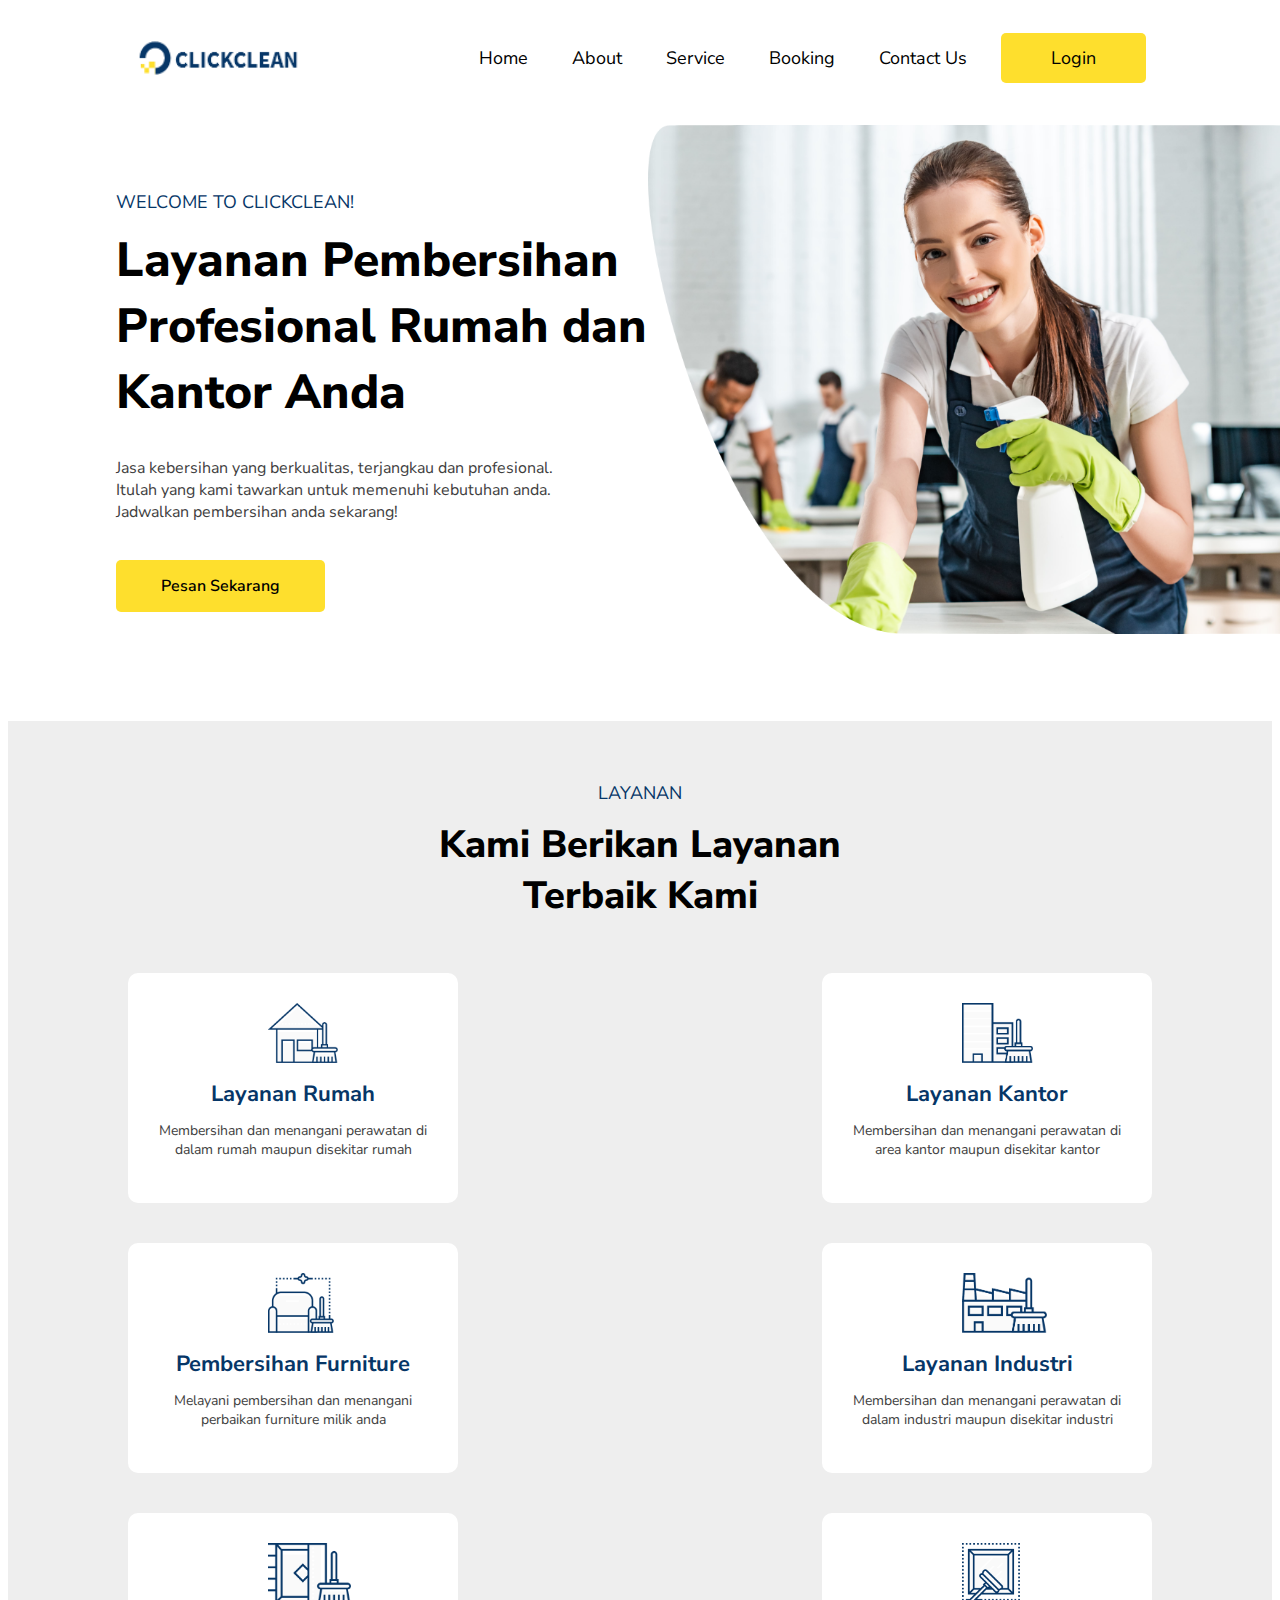
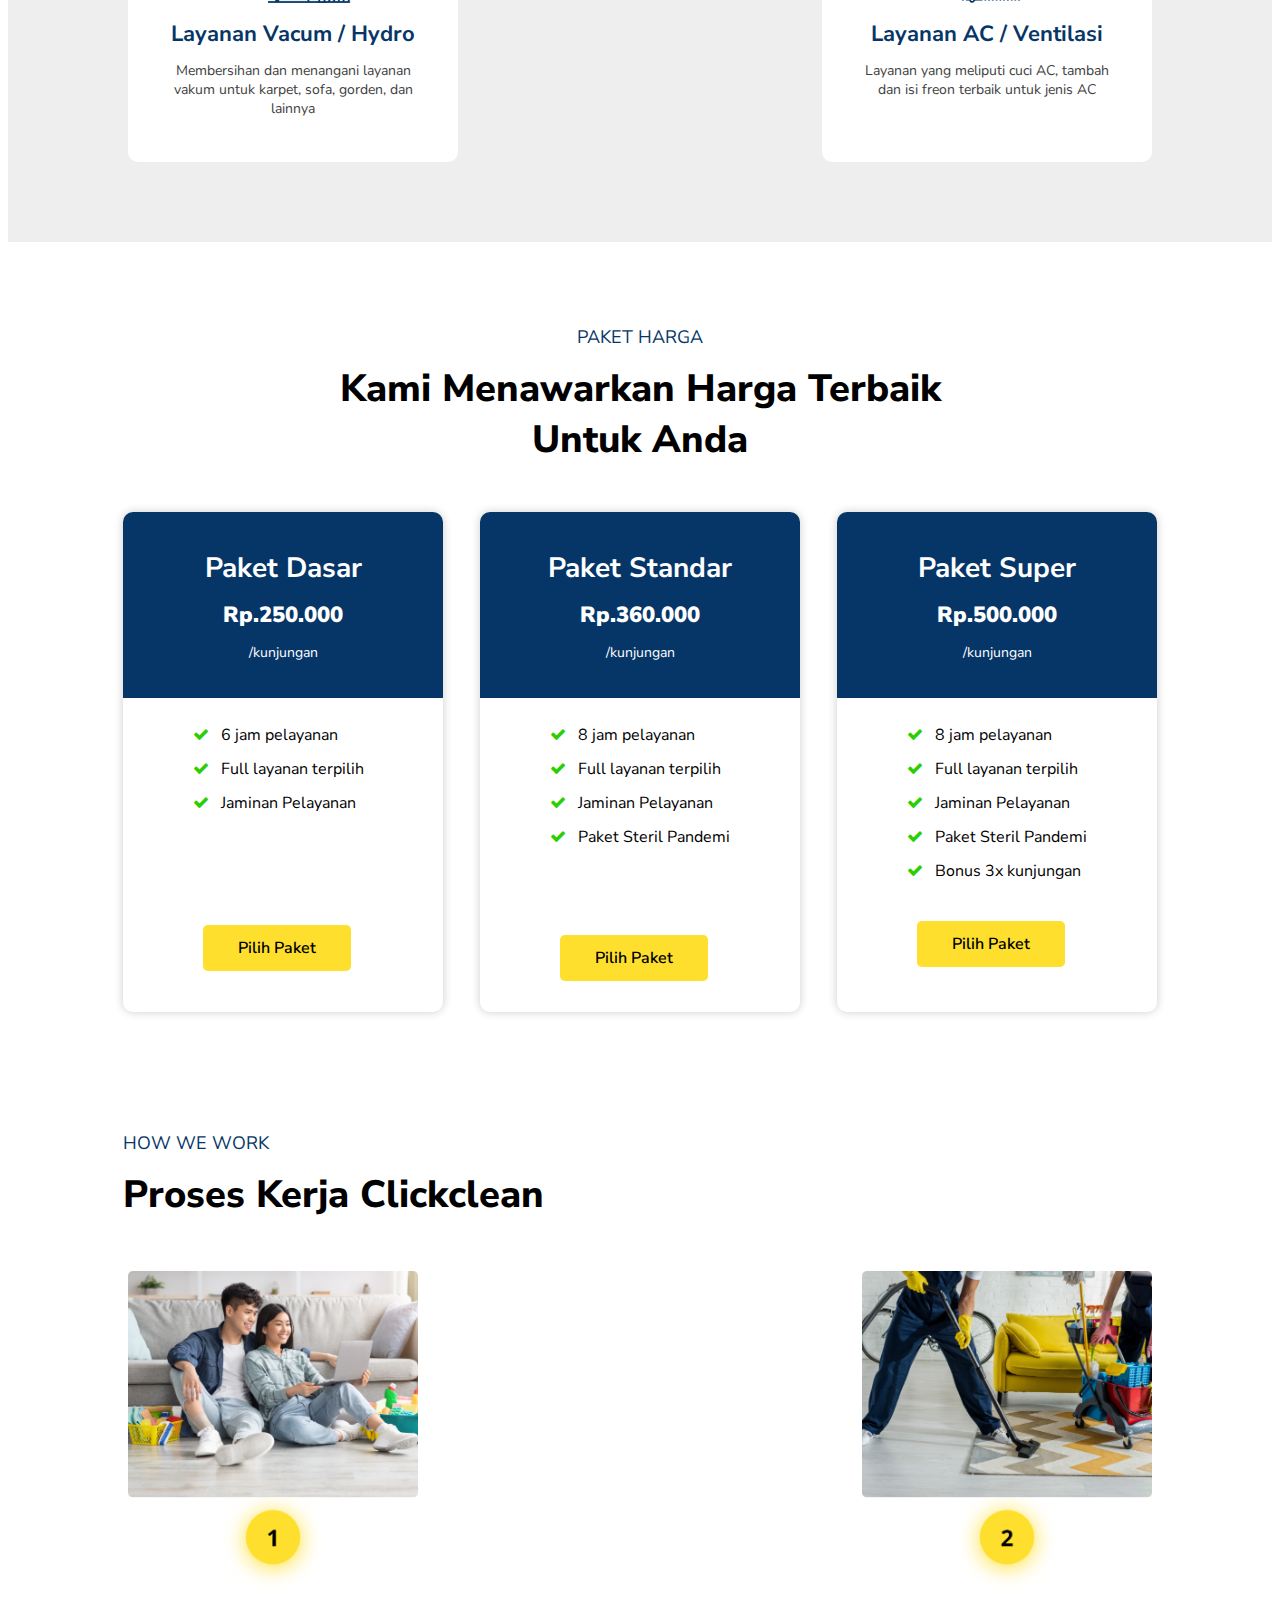
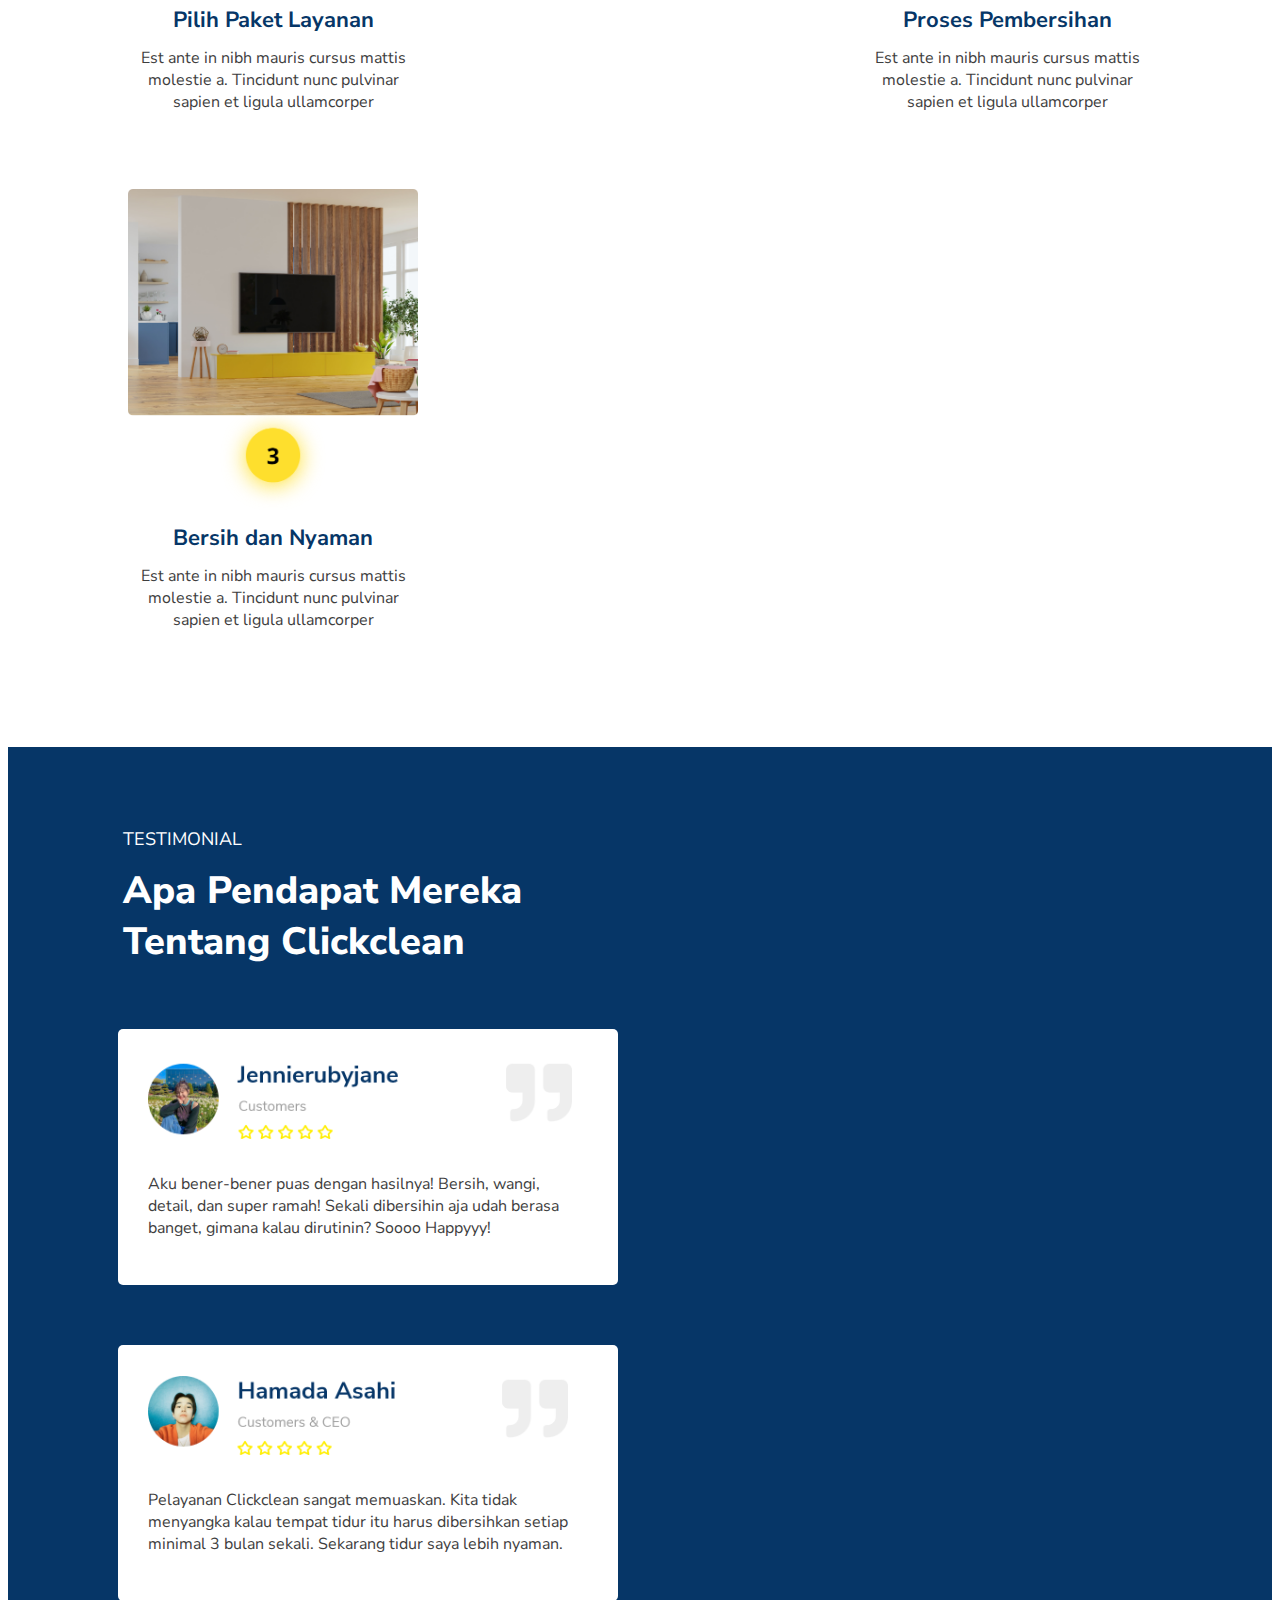
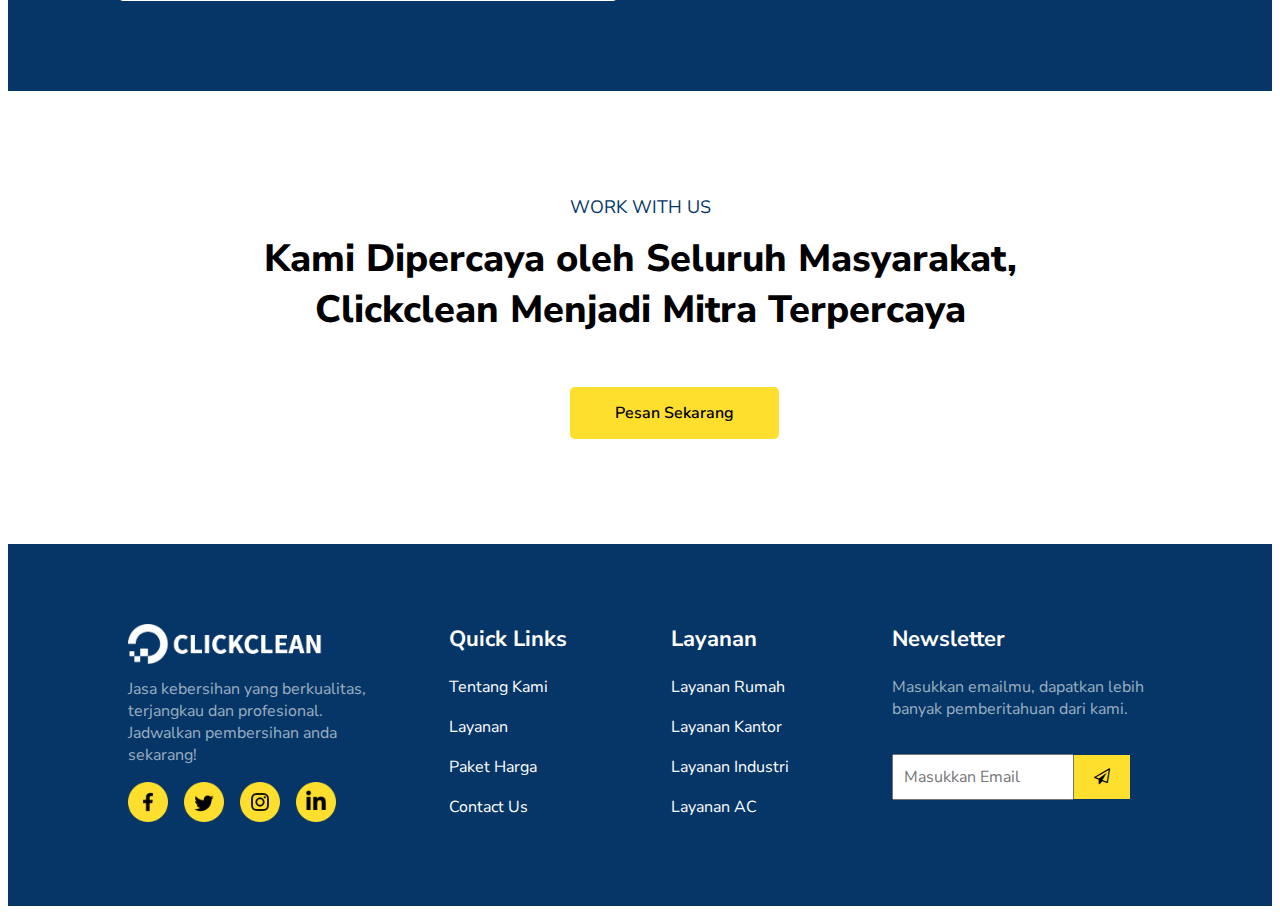
<file: index.html>
<!DOCTYPE html>

    <head>
        <meta charset="utf-8">
        <meta http-equiv="X-UA-Compatible" content="IE=edge">
        <title>Homepage | Clickclean</title>
        <meta name="description" content="">
        <meta name="viewport" content="width=device-width, initial-scale=1">
        <link rel="stylesheet" href="styles.css">
        <link rel="stylesheet" href="https://cdnjs.cloudflare.com/ajax/libs/font-awesome/4.5.0/css/font-awesome.min.css" rel="stylesheet" type="text/css"/>
    </head>
    <body>
        <header>
            <img class="logo" src="images/Logo.png" alt="logo">
            <nav>
                <ul class="nav__links">
                    <li><a href="index.html">Home</a></li>
                    <li><a href="about.html">About</a></li>
                    <li><a href="service.html">Service</a></li>
                    <li><a href="booking.html">Booking</a></li>
                    <li><a href="contact.html">Contact Us</a></li>
                </ul>
            </nav>
            <a class="cta" href="Form Login.html"><button>Login</button></a>
        </header>
    </body>
    <div class="container">
        <table>
            <tr></tr>
            <tr></tr>
            <tr></tr>
            <tr></tr>
            <tr></tr>
            <tr></tr>
            <tr></tr>
            <tr>
                <td>
                <div class="ok">
                        <h4>WELCOME TO CLICKCLEAN!</h4> 
                        <h1 class="display-4">Layanan Pembersihan<br>Profesional Rumah dan<br>Kantor Anda</h1>
                        <p>Jasa kebersihan yang berkualitas, terjangkau dan profesional.<br>Itulah yang kami tawarkan untuk memenuhi kebutuhan anda.<br>Jadwalkan pembersihan anda sekarang!</p>
                        <br></br>
                        <a href="booking.html" class="button">Pesan Sekarang</a>
                </div>
                </td>
                <td>
                <div class="foto">
                    <img src="images/selective-focus-of-smiling-cleaner-washing-office - NAC4PV6.png" alt="banner">
                </div>
                </td> 
            </tr>
        </table>
    </div>

        <section id="options" class="section2">
            <div class="title">
            <h4>LAYANAN</h4> 
            <h2 class="display-5">Kami Berikan Layanan<br>Terbaik Kami</br></h2>
            </div>
            <div class="container-grd">
                <div class="box">
                    <img src="images/Home Cleaning.png" class="bx" alt="">
                    <h3>Layanan Rumah</h3>
                    <p>Membersihan dan menangani perawatan di dalam rumah maupun disekitar rumah</p>
                </div>
                <div class="box">
                    <img src="images/Office Cleaning.png" class="bx" alt="">
                    <h3>Layanan Kantor</h3>
                    <p>Membersihan dan menangani perawatan di area kantor maupun disekitar kantor</p>
                </div>
                <div class="box">
                    <img src="images/Furniture Cleaning.png" class="bx" alt="">
                    <h3>Pembersihan Furniture</h3>
                    <p>Melayani pembersihan dan menangani perbaikan furniture milik anda</p>
                </div>
                <div class="box">
                    <img src="images/Industrial Cleaning.png" class="bx" alt="">
                    <h3>Layanan Industri</h3>
                    <p>Membersihan dan menangani perawatan di dalam industri maupun disekitar industri</p>
                </div>
                <div class="box">
                    <img src="images/Carpet Cleaning.png" class="bx" alt="">
                    <h3>Layanan Vacum / Hydro</h3>
                    <p>Membersihan dan menangani layanan vakum untuk karpet, sofa, gorden, dan lainnya</p>
                </div>
                <div class="box">
                    <img src="images/Glass Cleaning.png" class="bx" alt="">
                    <h3>Layanan AC / Ventilasi</h3>
                    <p>Layanan yang meliputi cuci AC, tambah dan isi freon terbaik untuk jenis AC</p>
                </div>
            </div>
        </section> 
        
        <section id="pricing-plan">
            <div class="title">
                <h4>PAKET HARGA</h4> 
                <h2 class="display-5">Kami Menawarkan Harga Terbaik<br>Untuk Anda</br></h2>
            </div>
            <div class="pricing-container">
            <div class="pricing">
            <div class="pricing-header">
                <h1 class="header-title">Paket Dasar</h1>
                <h2 class="header-summary">Rp.250.000</h2>
                <h3 class="header-summary2">/kunjungan</h3>
            </div>
            <div class="pricing-desc">
                <ul class="pricing-list">
                   <li class="pricing-feature"><i class="fa fa-check">&nbsp; &nbsp;</i>6 jam pelayanan</li>
                   <li class="pricing-feature"><i class="fa fa-check">&nbsp; &nbsp;</i>Full layanan terpilih</li>
                   <li class="pricing-feature"><i class="fa fa-check">&nbsp; &nbsp;</i>Jaminan Pelayanan</li> 
                </ul>
            </div>
            &nbsp;&nbsp;
                <br></br>
                <br></br>
            <div class="pricing-action">
                <a href="booking.html" class="button">Pilih Paket</a>
            </div>
            </div>
            <div class="pricing">
                <div class="pricing-header">
                    <h1 class="header-title">Paket Standar</h1>
                    <h2 class="header-summary">Rp.360.000</h2>
                    <h3 class="header-summary2">/kunjungan</h3>
                </div>
                <div class="pricing-desc">
                    <ul class="pricing-list">
                       <li class="pricing-feature"><i class="fa fa-check">&nbsp; &nbsp;</i>8 jam pelayanan</li>
                       <li class="pricing-feature"><i class="fa fa-check">&nbsp; &nbsp;</i>Full layanan terpilih</li>
                       <li class="pricing-feature"><i class="fa fa-check">&nbsp; &nbsp;</i>Jaminan Pelayanan</li>
                       <li class="pricing-feature"><i class="fa fa-check">&nbsp; &nbsp;</i>Paket Steril Pandemi</li> 
                    </ul>
                </div>
                <br></br>&nbsp;
                <div class="pricing-action2">
                    <a href="booking.html" class="button">Pilih Paket</a>
                </div>
                </div>
                <div class="pricing">
                    <div class="pricing-header">
                        <h1 class="header-title">Paket Super</h1>
                        <h2 class="header-summary">Rp.500.000</h2>
                        <h3 class="header-summary2">/kunjungan</h3>
                    </div>
                    <div class="pricing-desc">
                        <ul class="pricing-list">
                           <li class="pricing-feature"><i class="fa fa-check">&nbsp; &nbsp;</i>8 jam pelayanan</li>
                           <li class="pricing-feature"><i class="fa fa-check">&nbsp; &nbsp;</i>Full layanan terpilih</li>
                           <li class="pricing-feature"><i class="fa fa-check">&nbsp; &nbsp;</i>Jaminan Pelayanan</li>
                           <li class="pricing-feature"><i class="fa fa-check">&nbsp; &nbsp;</i>Paket Steril Pandemi</li>
                           <li class="pricing-feature"><i class="fa fa-check">&nbsp; &nbsp;</i>Bonus 3x kunjungan</li> 
                        </ul>
                    </div>
                   <br>
                    <div class="pricing-action3">
                        <a href="booking.html" class="button">Pilih Paket</a>
                    </div>
                    </div>
                    </div>
        </section>

        <section id="how-work">
            <div class="title-work">
                <h4>HOW WE WORK</h4> 
                <h2 class="display-5">Proses Kerja Clickclean</br></h2>
            </div>
            <div class="container-grd2">
                <div class="box">
                    <img src="images/pilihlayanan.png" class="bx2" alt="">
                    <h3>Pilih Paket Layanan</h3>
                    <p>Est ante in nibh mauris cursus mattis molestie a. Tincidunt nunc pulvinar sapien et ligula ullamcorper </p>
                </div>
                <div class="box">
                    <img src="images/proses.png" class="bx2" alt="">
                    <h3>Proses Pembersihan</h3>
                    <p>Est ante in nibh mauris cursus mattis molestie a. Tincidunt nunc pulvinar sapien et ligula ullamcorper</p>
                </div>
                <div class="box">
                    <img src="images/succesclean.png" class="bx2" alt="">
                    <h3>Bersih dan Nyaman</h3>
                    <p>Est ante in nibh mauris cursus mattis molestie a. Tincidunt nunc pulvinar sapien et ligula ullamcorper</p>
                </div>
            </div>
        </section>

        <section id="testimonial" class="section5">
            <div class="title-testi">
                <h4>TESTIMONIAL</h4> 
                <h2 class="display-5">Apa Pendapat Mereka<br>Tentang Clickclean</h2>
            </div>
            <div class="container-grd3">
                <div class="box">
                    <img src="images/jennierubyjane.png" class="bx3" alt="">
                    <p>Aku bener-bener puas dengan hasilnya! Bersih, wangi,<br>detail, dan super ramah! Sekali dibersihin aja udah berasa<br>banget, gimana kalau dirutinin? Soooo Happyyy!</p>
                </div>
                <div class="box">
                    <img src="images/hamadaasahi.png" class="bx3" alt="">
                    <p>Pelayanan Clickclean sangat memuaskan. Kita tidak<br>menyangka kalau tempat tidur itu harus dibersihkan setiap<br>minimal 3 bulan sekali. Sekarang tidur saya lebih nyaman.</p>
                </div>
        </section>
        
        <section id="go-book">
            <div class="title-alternativebook">
                <h4>WORK WITH US</h4> 
                <h2 class="display-5">Kami Dipercaya oleh Seluruh Masyarakat,<br>Clickclean Menjadi Mitra Terpercaya</h2>
            </div>
            <br></br>
            <div class="ok2">
            <a href="booking.html" class="button">Pesan Sekarang</a>
            </div>
        </section>

        <section id="footer" class="section-footer">
            <div class="container-grd4">
                <div class="box">
                    <img src="images/Logo2.png" class="bx" alt="">
                    <p>Jasa kebersihan yang berkualitas, terjangkau dan profesional. Jadwalkan pembersihan anda sekarang!</p>
                    <img src="images/Icon Social Media.png" class="bx" alt="">
                </div>
                <div class="box2">
                    <h3>Quick Links</h3>
                    <li class="footer-list">Tentang Kami</li>
                    <br>
                    <li class="footer-list">Layanan</li>
                    <br>
                    <li class="footer-list">Paket Harga</li>
                    <br>
                    <li class="footer-list">Contact Us</li>
                </div>
                <div class="box3">
                    <h3>Layanan</h3>
                    <li class="footer-list">Layanan Rumah</li>
                    <br>
                    <li class="footer-list">Layanan Kantor</li>
                    <br>
                    <li class="footer-list">Layanan Industri</li>
                    <br>
                    <li class="footer-list">Layanan AC</li>
                </div>
                <div class="box">
                    <h3>Newsletter</h3>
                    <p>Masukkan emailmu, dapatkan lebih banyak pemberitahuan dari kami.</p>
                    <br>
                    <form action="" method="POST">
                        <input type="text" name="email" class="form_email" placeholder="Masukkan Email"><a href="#" class="button"><i class="fa fa-send-o"></i></a>
                </div>
        </section>
    </body>
</html>
</file>
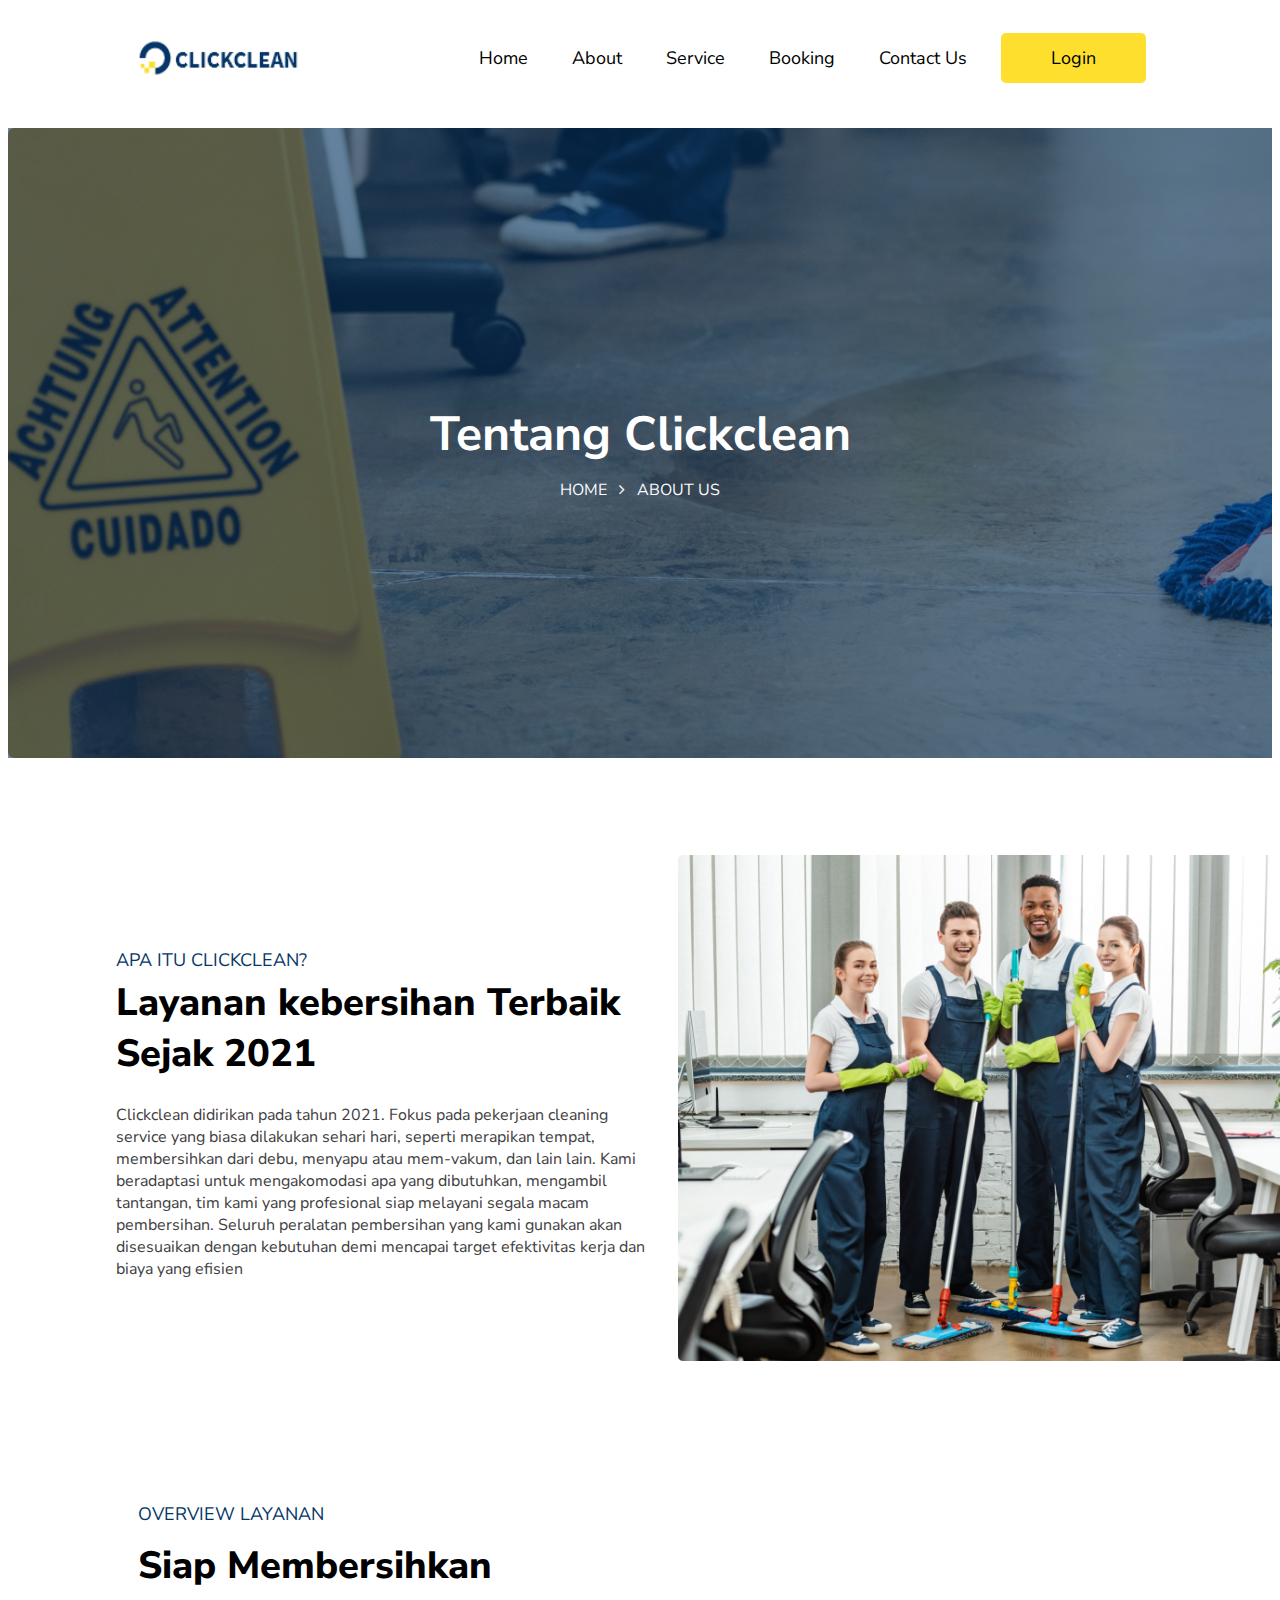
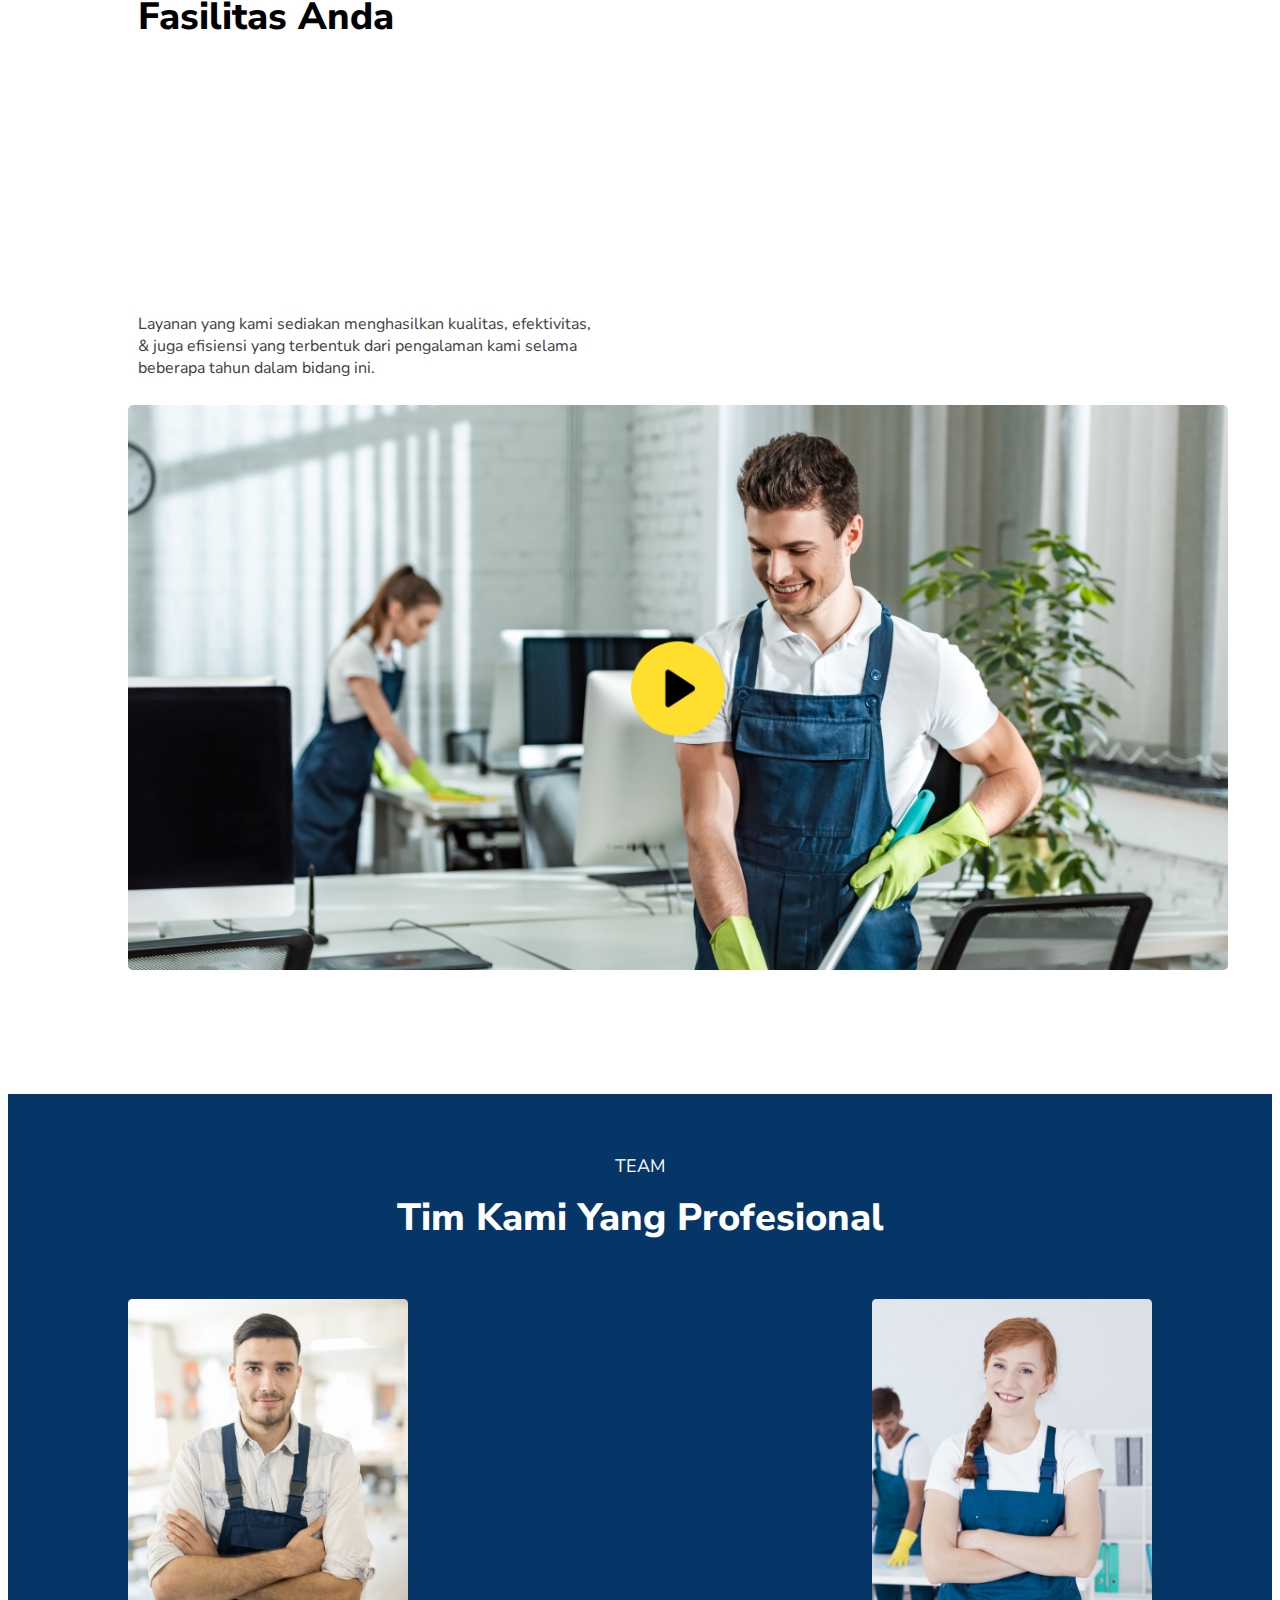
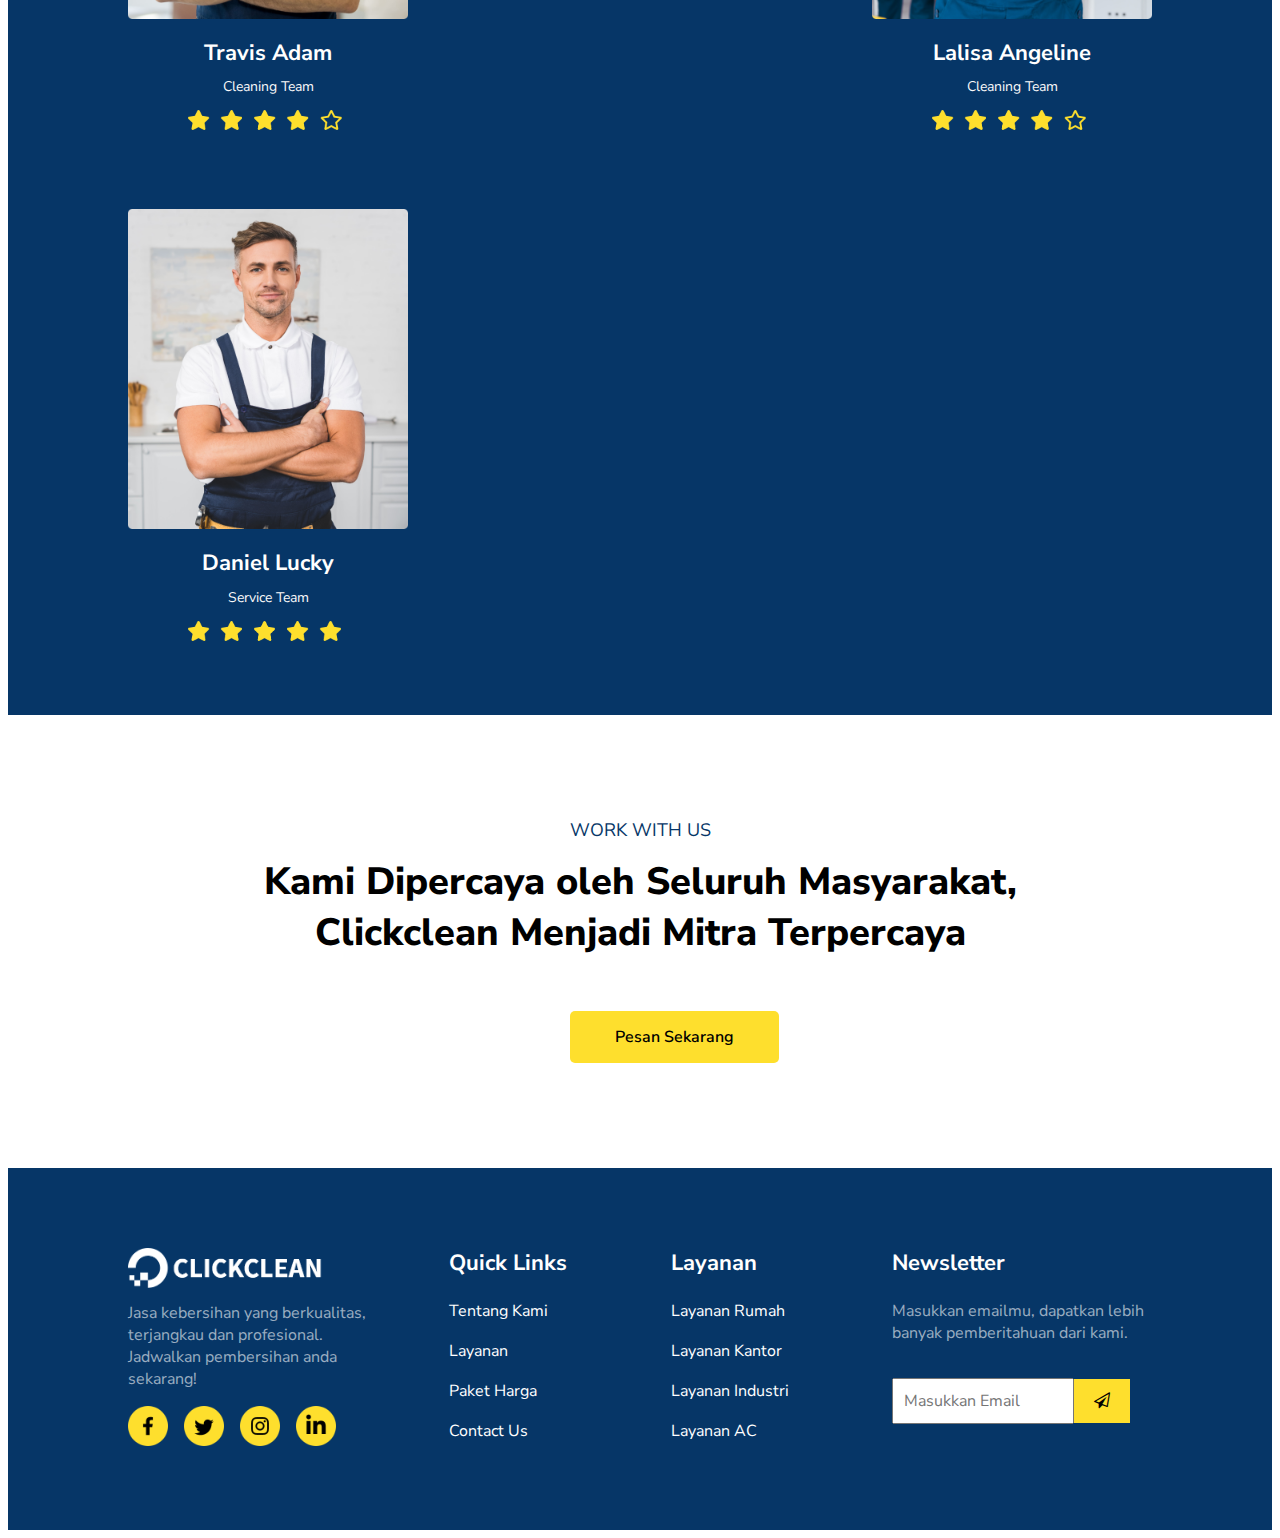
<file: about.html>
<!DOCTYPE html>

    <head>
        <meta charset="utf-8">
        <meta http-equiv="X-UA-Compatible" content="IE=edge">
        <title>About | Clickclean</title>
        <meta name="description" content="">
        <meta name="viewport" content="width=device-width, initial-scale=1">
        <link rel="stylesheet" href="about.css">
        <link rel="stylesheet" href="https://cdnjs.cloudflare.com/ajax/libs/font-awesome/4.5.0/css/font-awesome.min.css" />
    </head>
    <body>
        <header>
            <img class="logo" src="images/Logo.png" alt="logo">
            <nav>
                <ul class="nav__links">
                    <li><a href="index.html">Home</a></li>
                    <li><a href="about.html">About</a></li>
                    <li><a href="service.html">Service</a></li>
                    <li><a href="booking.html">Booking</a></li>
                    <li><a href="contact.html">Contact Us</a></li>
                </ul>
            </nav>
            <a class="cta" href="Form Login.html"><button>Login</button></a>
        </header>

        <section class="banner">
            <div class="content-area">
            <div class="content">
            <h1>Tentang Clickclean</h1>
            <p>HOME</a> &nbsp;&nbsp;<i class="fa fa-angle-right"></i>&nbsp; &nbsp;ABOUT US</p>
            </div>
            </div>
        </section>

        <section id ="aboutus">
        <div class="container">
            <table>
                <tr></tr>
                <tr></tr>
                <tr></tr>
                <tr></tr>
                <tr></tr>
                <tr></tr>
                <tr></tr>
                <tr>
                    <td>
                    <div class="ok">
                            <h4>APA ITU CLICKCLEAN?</h4> 
                            <h1 class="display-4">Layanan kebersihan Terbaik<br>Sejak 2021</h1>
                            <p>Clickclean didirikan pada tahun 2021. Fokus pada pekerjaan cleaning<br>service yang biasa dilakukan sehari hari, seperti merapikan tempat,<br>membersihkan dari debu, menyapu atau mem-vakum, dan lain lain. Kami<br>beradaptasi untuk mengakomodasi apa yang dibutuhkan, mengambil<br>tantangan, tim kami yang profesional siap melayani segala macam<br>pembersihan. Seluruh peralatan pembersihan yang kami gunakan akan<br>disesuaikan dengan kebutuhan demi mencapai target efektivitas kerja dan<br>biaya yang efisien</p>
                    </div>
                    </td>
                    <td>
                    <div class="foto">
                        <img src="images/cheerful-multicultural-team-of-cleaners-looking-at-5AGZTAP.png" alt="banner">
                    </div>
                    </td> 
                </tr>
            </table>
        </div>
        </section>
        
        <section id="options">
            <div class="container-grd">
                <div class="box1">
                    <h4>OVERVIEW LAYANAN</h4> 
                    <h2 class="display-5">Siap Membersihkan<br>Fasilitas Anda</br></h2>
                </div>
                <div class="box2">
                    <p>Layanan yang kami sediakan menghasilkan kualitas, efektivitas, & juga efisiensi yang terbentuk dari pengalaman kami selama beberapa tahun dalam bidang ini. </p>
                </div>
            </div>
            <div class="foto-overview">
                <img src="images/overviewlayanan.png" alt="banner">
            </div>
        </section>

        <section id="team" class="section-team">
            <div class="title-team">
                <h4>TEAM</h4> 
                <h2 class="display-5">Tim Kami Yang Profesional</h2>
            </div>
            <div class="container-grd2">
                <div class="box">
                    <img src="images/worker-in-overalls-U54A6XV.png" class="bx" alt="">
                    <h4>Travis Adam</h4>
                    <p>Cleaning Team</p>
                    <img src="images/star2.png" class="bx-star" alt="">
                </div>
                <div class="box">
                    <img src="images/smiling-cleaner-in-office-PM74WUK.png" class="bx" alt="">
                    <h4>Lalisa Angeline</h4>
                    <p>Cleaning Team</p>
                    <img src="images/star2.png" class="bx-star" alt="">
                </div>
                <div class="box">
                    <img src="images/adult-repairman-in-tool-belt-standing-with-crossed-WEJMUQM.png" class="bx" alt="">
                    <h4>Daniel Lucky</h4>
                    <p>Service Team</p>
                    <img src="images/star.png" class="bx-star" alt="">
                </div>
        </section>

        <section id="go-book">
            <div class="title-alternativebook">
                <h4>WORK WITH US</h4> 
                <h2 class="display-5">Kami Dipercaya oleh Seluruh Masyarakat,<br>Clickclean Menjadi Mitra Terpercaya</h2>
            </div>
            <br></br>
            <div class="ok2">
            <a href="booking.html" class="button">Pesan Sekarang</a>
            </div>
        </section>

        <section id="footer" class="section-footer">
            <div class="container-grd4">
                <div class="box">
                    <img src="images/Logo2.png" class="bx" alt="">
                    <p>Jasa kebersihan yang berkualitas, terjangkau dan profesional. Jadwalkan pembersihan anda sekarang!</p>
                    <img src="images/Icon Social Media.png" class="bx" alt="">
                </div>
                <div class="box2">
                    <h3>Quick Links</h3>
                    <li class="footer-list">Tentang Kami</li>
                    <br>
                    <li class="footer-list">Layanan</li>
                    <br>
                    <li class="footer-list">Paket Harga</li>
                    <br>
                    <li class="footer-list">Contact Us</li>
                </div>
                <div class="box3">
                    <h3>Layanan</h3>
                    <li class="footer-list">Layanan Rumah</li>
                    <br>
                    <li class="footer-list">Layanan Kantor</li>
                    <br>
                    <li class="footer-list">Layanan Industri</li>
                    <br>
                    <li class="footer-list">Layanan AC</li>
                </div>
                <div class="box">
                    <h3>Newsletter</h3>
                    <p>Masukkan emailmu, dapatkan lebih banyak pemberitahuan dari kami.</p>
                    <br>
                    <form action="" method="POST">
                        <input type="text" name="email" class="form_email" placeholder="Masukkan Email"><a href="#" class="button"><i class="fa fa-send-o"></i></a>
                </div>
        </section>
    </body>
</html>
</file>
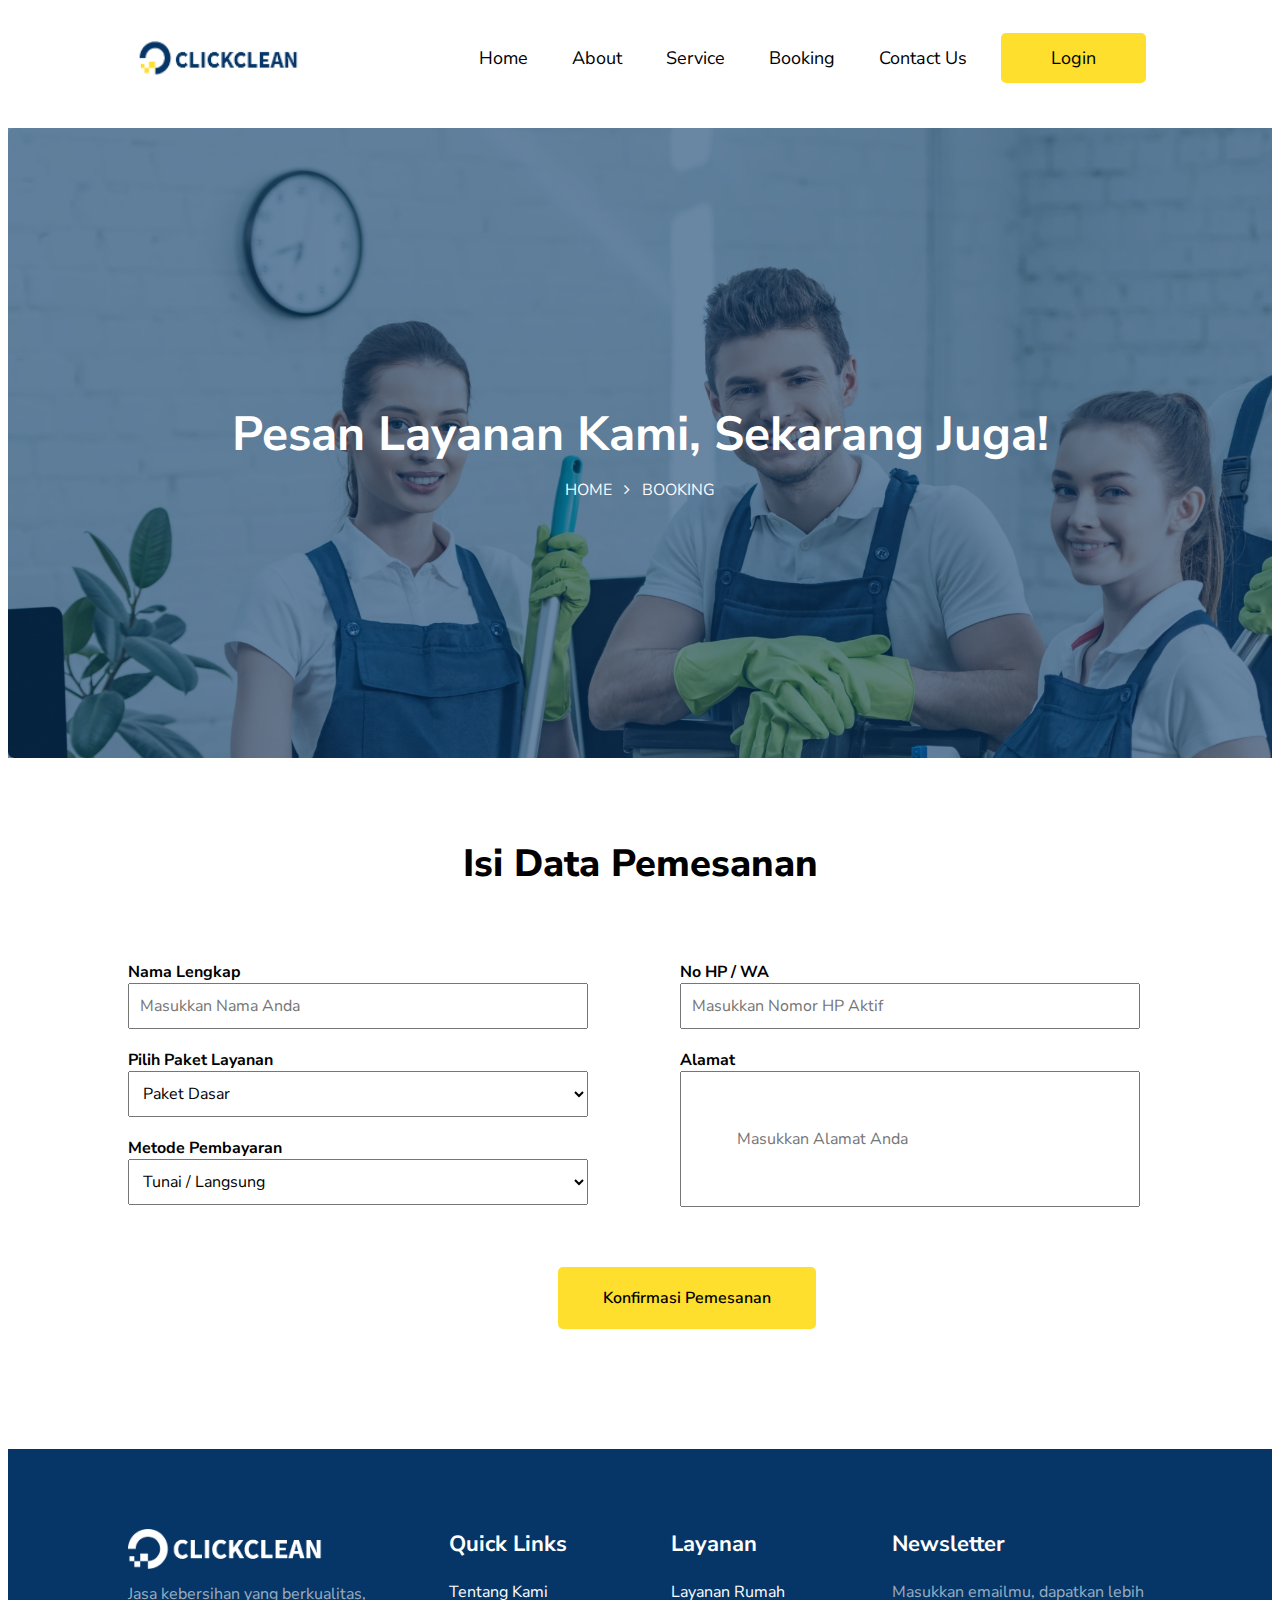
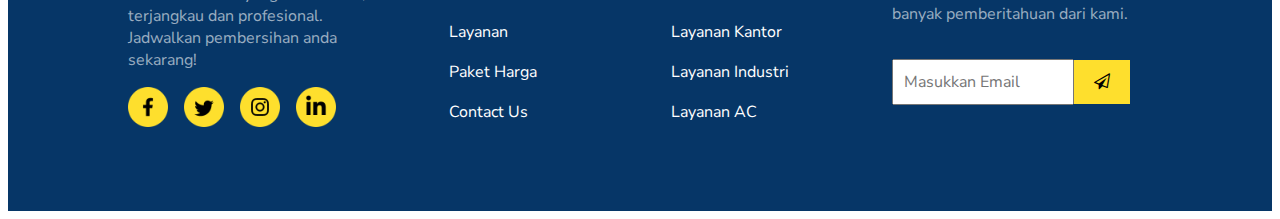
<file: booking.html>
<!DOCTYPE html>

    <head>
        <meta charset="utf-8">
        <meta http-equiv="X-UA-Compatible" content="IE=edge">
        <title>Booking | Clickclean</title>
        <meta name="description" content="">
        <meta name="viewport" content="width=device-width, initial-scale=1">
        <link rel="stylesheet" href="booking.css">
        <link rel="stylesheet" href="https://cdnjs.cloudflare.com/ajax/libs/font-awesome/4.5.0/css/font-awesome.min.css" />
    </head>
    <body>
        <header>
            <img class="logo" src="images/Logo.png" alt="logo">
            <nav>
                <ul class="nav__links">
                    <li><a href="index.html">Home</a></li>
                    <li><a href="about.html">About</a></li>
                    <li><a href="service.html">Service</a></li>
                    <li><a href="booking.html">Booking</a></li>
                    <li><a href="contact.html">Contact Us</a></li>
                </ul>
            </nav>
            <a class="cta" href="Form Login.html"><button>Login</button></a>
        </header>

        <section class="banner">
            <div class="content-area">
            <div class="content">
            <h1>Pesan Layanan Kami, Sekarang Juga!</h1>
            <p>HOME</a> &nbsp;&nbsp;<i class="fa fa-angle-right"></i>&nbsp; &nbsp;BOOKING</p>
            </div>
            </div>
        </section>

        <section id="booking">
            <div class="title">
                <h2 class="display-5">Isi Data Pemesanan</h2>
            </div>
            <div class="container-grd">
                <div class="box">
                    <form action="booking.php" method="POST">
                        <label>Nama Lengkap</label>
                        <input type="text" name="nama_lengkap" class="form_book" placeholder="Masukkan Nama Anda">
             
                        <label>Pilih Paket Layanan</label>
                        <select id="layanan" name="paket_layanan" class="layanan" placeholder="Pilih Salah Satu Paket/Layanan">
                            <option value="Paket Dasar">Paket Dasar</option>
                            <option value="Paket Standar">Paket Standar</option>
                            <option value="Paket Super">Paket Super</option>
                          </select>

                        <label>Metode Pembayaran</label>
                        <select id="bayar" name="pembayaran" class="bayar" placeholder="Pilih Metode Pembayaran">
                            <option value="Tunai / Langsung">Tunai / Langsung</option>
                            <option value="Transfer Bank">Transfer Bank</option>
                            <option value="Kartu Kredit">Kartu Kredit</option>
                            <option value="Direct Debit">Direct Debit</option>
                          </select>
                </div>
                <div class="box">
                        <label>No HP / WA</label>
                        <input type="text" name="no_hp" class="form_book" placeholder="Masukkan Nomor HP Aktif">
             
                        <label>Alamat</label>
                        <input type="text" name="alamat" class="form_bookadd" placeholder="Masukkan Alamat Anda">
                </div>
                <br></br>
                <input type="submit" name="submit" value="Konfirmasi Pemesanan" class="button">
            </form>     
            </div>
        </section>

        <section id="footer" class="section-footer">
            <div class="container-grd4">
                <div class="box">
                    <img src="images/Logo2.png" class="bx" alt="">
                    <p>Jasa kebersihan yang berkualitas, terjangkau dan profesional. Jadwalkan pembersihan anda sekarang!</p>
                    <img src="images/Icon Social Media.png" class="bx" alt="">
                </div>
                <div class="box2">
                    <h3>Quick Links</h3>
                    <li class="footer-list">Tentang Kami</li>
                    <br>
                    <li class="footer-list">Layanan</li>
                    <br>
                    <li class="footer-list">Paket Harga</li>
                    <br>
                    <li class="footer-list">Contact Us</li>
                </div>
                <div class="box3">
                    <h3>Layanan</h3>
                    <li class="footer-list">Layanan Rumah</li>
                    <br>
                    <li class="footer-list">Layanan Kantor</li>
                    <br>
                    <li class="footer-list">Layanan Industri</li>
                    <br>
                    <li class="footer-list">Layanan AC</li>
                </div>
                <div class="box">
                    <h3>Newsletter</h3>
                    <p>Masukkan emailmu, dapatkan lebih banyak pemberitahuan dari kami.</p>
                    <br>
                    <form action="" method="POST">
                        <input type="text" name="email" class="form_email" placeholder="Masukkan Email"><a href="#" class="button2"><i class="fa fa-send-o"></i></a>
                </div>
        </section>
    </body>
</html>
</file>
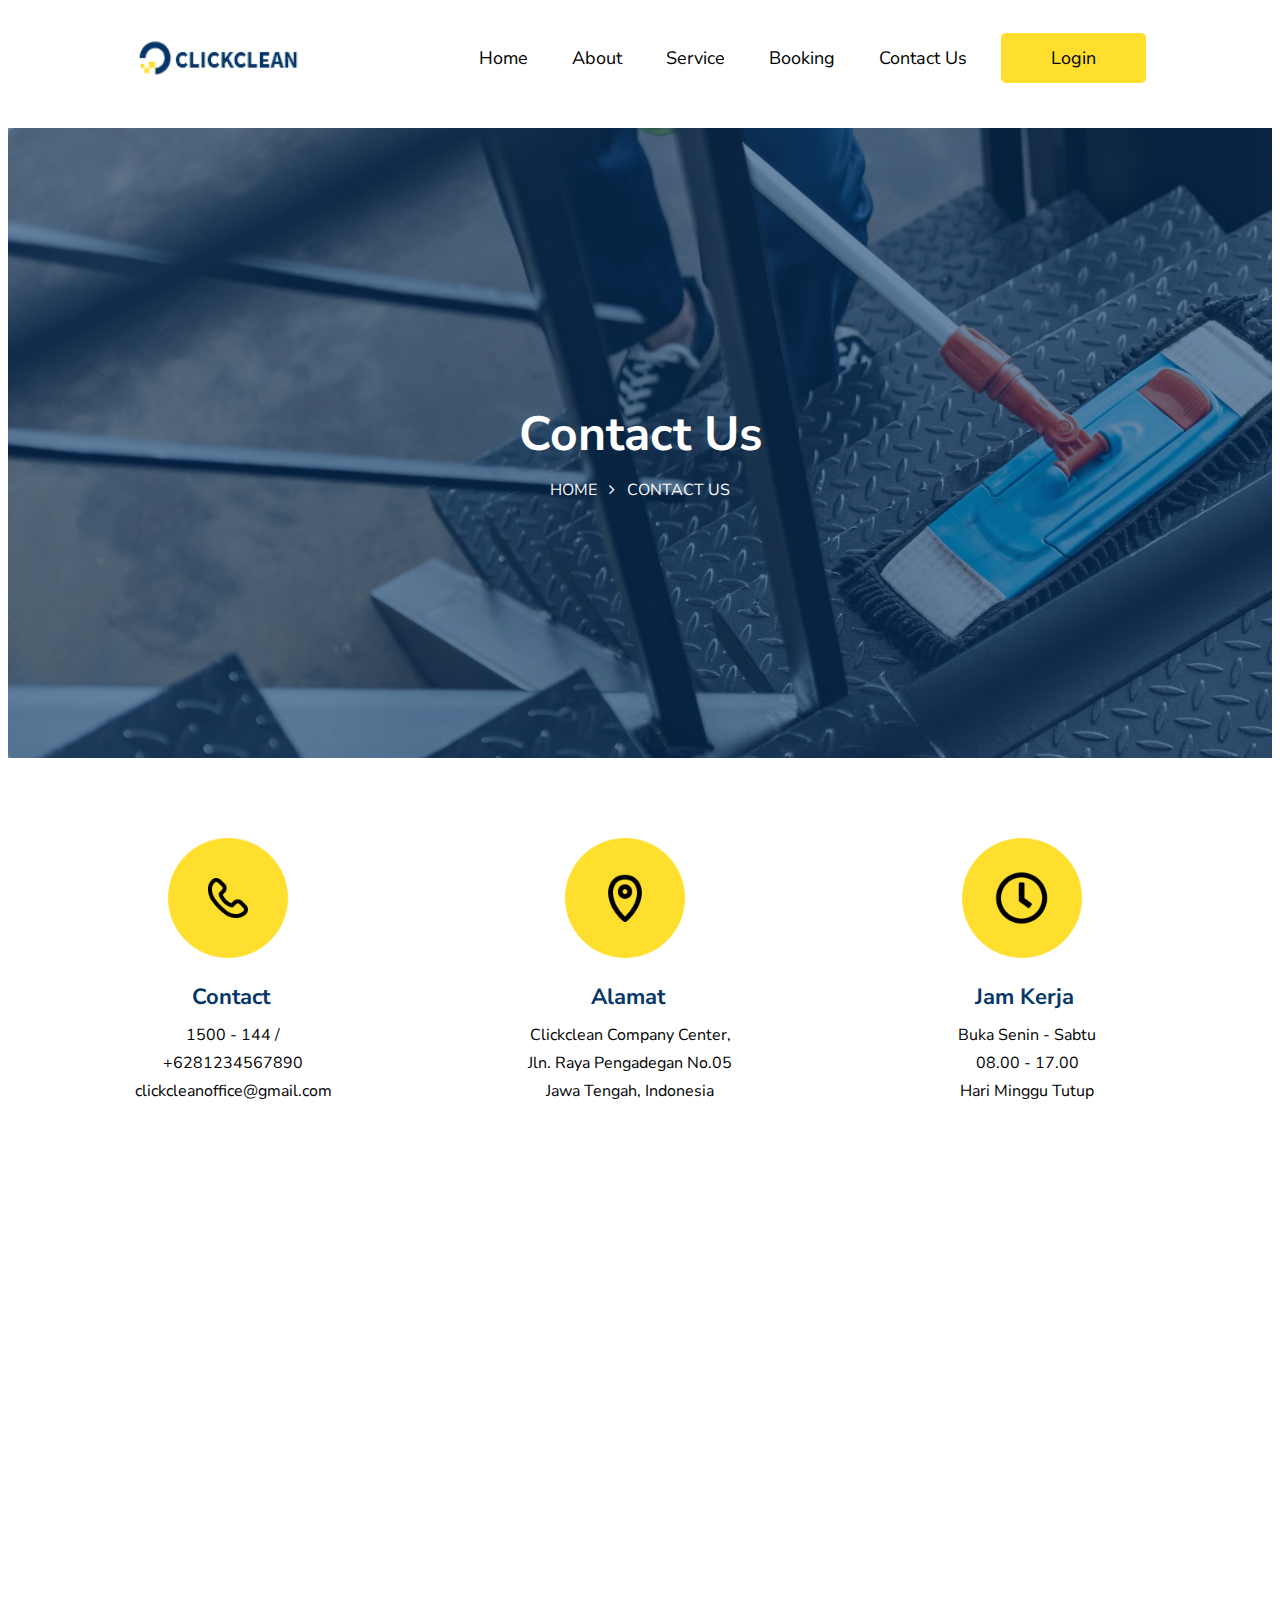
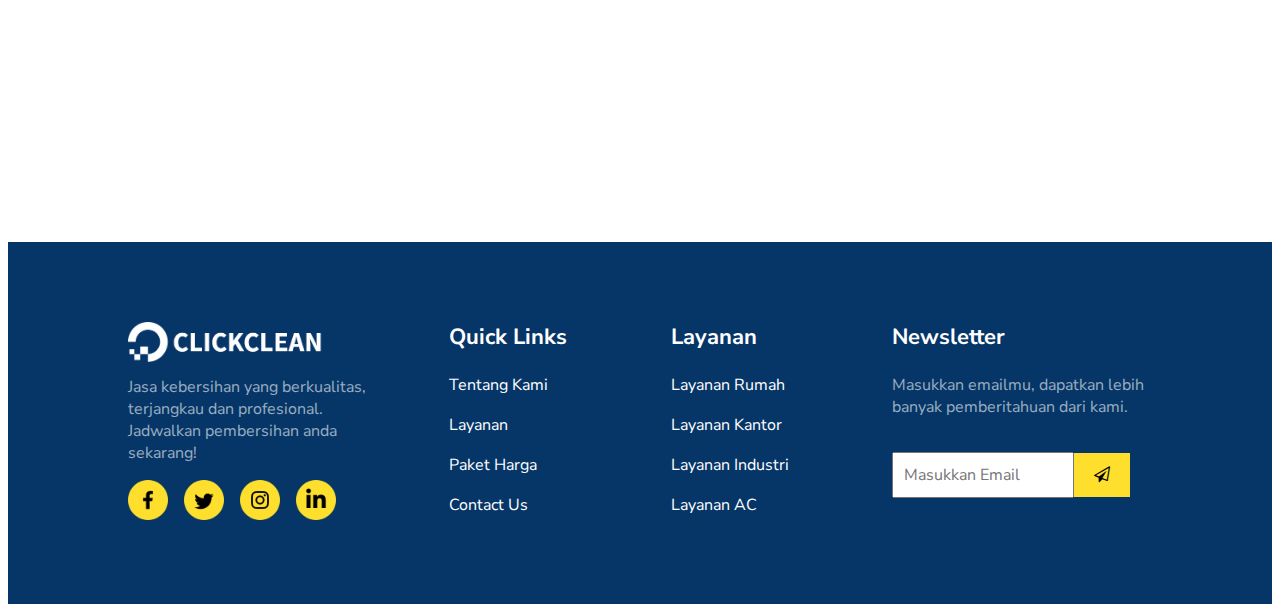
<file: contact.html>
<!DOCTYPE html>

    <head>
        <meta charset="utf-8">
        <meta http-equiv="X-UA-Compatible" content="IE=edge">
        <title>Contact | Clickclean</title>
        <meta name="description" content="">
        <meta name="viewport" content="width=device-width, initial-scale=1">
        <link rel="stylesheet" href="contact.css">
        <link rel="stylesheet" href="https://cdnjs.cloudflare.com/ajax/libs/font-awesome/4.5.0/css/font-awesome.min.css" />
    </head>
    <body>
        <header>
            <img class="logo" src="images/Logo.png" alt="logo">
            <nav>
                <ul class="nav__links">
                    <li><a href="index.html">Home</a></li>
                    <li><a href="about.html">About</a></li>
                    <li><a href="service.html">Service</a></li>
                    <li><a href="booking.html">Booking</a></li>
                    <li><a href="contact.html">Contact Us</a></li>
                </ul>
            </nav>
            <a class="cta" href="Form Login.html"><button>Login</button></a>
        </header>

        <section class="banner">
            <div class="content-area">
            <div class="content">
            <h1>Contact Us</h1>
            <p>HOME</a> &nbsp;&nbsp;<i class="fa fa-angle-right"></i>&nbsp; &nbsp;CONTACT US</p>
            </div>
            </div>
        </section>

        <section id="contact-info">
            <div class="container-grd">
                <div class="box">
                    <img src="images/telephone.png" class="bx" alt="">
                    <h3>Contact</h3>
                    <p>1500 - 144 /</p>
                    <p>+6281234567890</p>
                    <p>clickcleanoffice@gmail.com</p>
                </div>
                <div class="box">
                    <img src="images/address.png" class="bx" alt="">
                    <h3>Alamat</h3>
                    <p>Clickclean Company Center,</p>
                    <p>Jln. Raya Pengadegan No.05</p>
                    <p>Jawa Tengah, Indonesia</p>
                </div>
                <div class="box">
                    <img src="images/workhour.png" class="bx" alt="">
                    <h3>Jam Kerja</h3>
                    <p>Buka Senin - Sabtu</p>
                    <p>08.00 - 17.00</p>
                    <p>Hari Minggu Tutup</p>
                </div>
            </div>
        </section>

        <section id="map">
            <div class="foto-map">
                <iframe src="https://www.google.com/maps/embed?pb=!1m18!1m12!1m3!1d15821.053335685598!2d109.0573996698289!3d-7.546235890968159!2m3!1f0!2f0!3f0!3m2!1i1024!2i768!4f13.1!3m3!1m2!1s0x2e656f6afdf3c1d7%3A0x82470fbf2ec5763!2sKarangaglik%2C%20Pengadegan%2C%20Kec.%20Wangon%2C%20Kabupaten%20Banyumas%2C%20Jawa%20Tengah!5e0!3m2!1sid!2sid!4v1637898488108!5m2!1sid!2sid" width="1330" height="500" style="border:0;" allowfullscreen="" loading="lazy"></iframe>
            </div>
        </section>

        <section id="footer" class="section-footer">
            <div class="container-grd4">
                <div class="box">
                    <img src="images/Logo2.png" class="bx" alt="">
                    <p>Jasa kebersihan yang berkualitas, terjangkau dan profesional. Jadwalkan pembersihan anda sekarang!</p>
                    <img src="images/Icon Social Media.png" class="bx" alt="">
                </div>
                <div class="box2">
                    <h3>Quick Links</h3>
                    <li class="footer-list">Tentang Kami</li>
                    <br>
                    <li class="footer-list">Layanan</li>
                    <br>
                    <li class="footer-list">Paket Harga</li>
                    <br>
                    <li class="footer-list">Contact Us</li>
                </div>
                <div class="box3">
                    <h3>Layanan</h3>
                    <li class="footer-list">Layanan Rumah</li>
                    <br>
                    <li class="footer-list">Layanan Kantor</li>
                    <br>
                    <li class="footer-list">Layanan Industri</li>
                    <br>
                    <li class="footer-list">Layanan AC</li>
                </div>
                <div class="box">
                    <h3>Newsletter</h3>
                    <p>Masukkan emailmu, dapatkan lebih banyak pemberitahuan dari kami.</p>
                    <br>
                    <form action="" method="POST">
                        <input type="text" name="email" class="form_email" placeholder="Masukkan Email"><a href="#" class="button"><i class="fa fa-send-o"></i></a>
                </div>
        </section>
    </body>
</html>
</file>
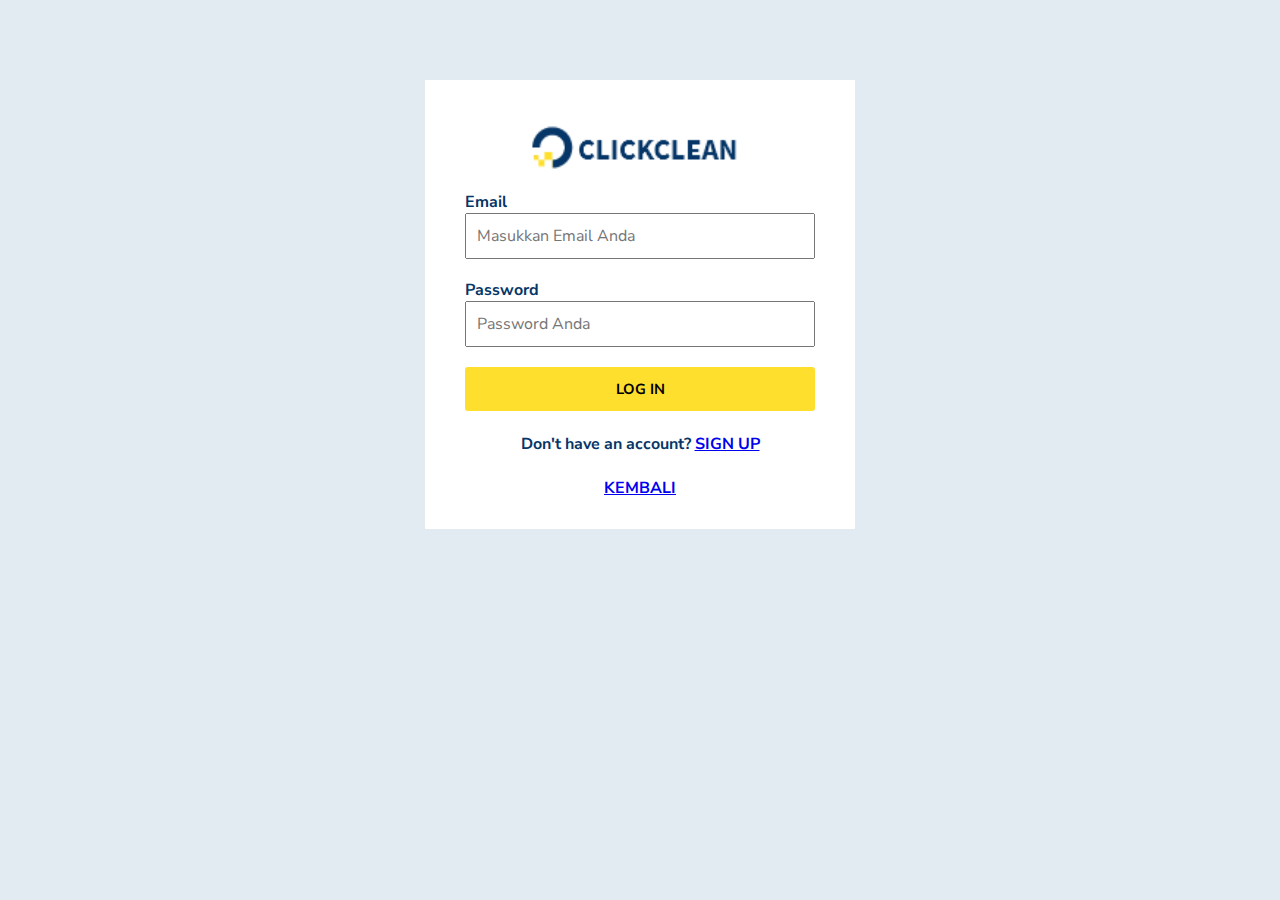
<file: Form Login.html>
<!DOCTYPE html> 
<html lang="en">
<head>
    <title>Log In | Clickclean</title>
    <link rel="stylesheet" type="text/css" href="login.css">
    <link rel="stylesheet" href="https://fonts.googleapis.com/css2?family=Nunito+Sans&display=swap">
</head>
<body>
    <div class="kotak_login">
        <img class="logo" src="images/Logo.png" alt="logo">
 
        <form action="" method="POST">
            <label>Email</label>
            <input type="text" name="email" class="form_login" placeholder="Masukkan Email Anda">
 
            <label>Password</label>
            <input type="text" name="password" class="form_login" placeholder="Password Anda">
 
            <input type="submit" class="tombol_login" value="LOG IN" href="">
            <br/>
            <br/>
            <center>
                <label>Don't have an account? <a href="signup.html" id="signup">SIGN UP</a></label>
                <br></br>
                <label><a href="index.html" id="index">KEMBALI</a></label>
            </center>
        </form>
    </div>
 </body>
 </html>
</file>
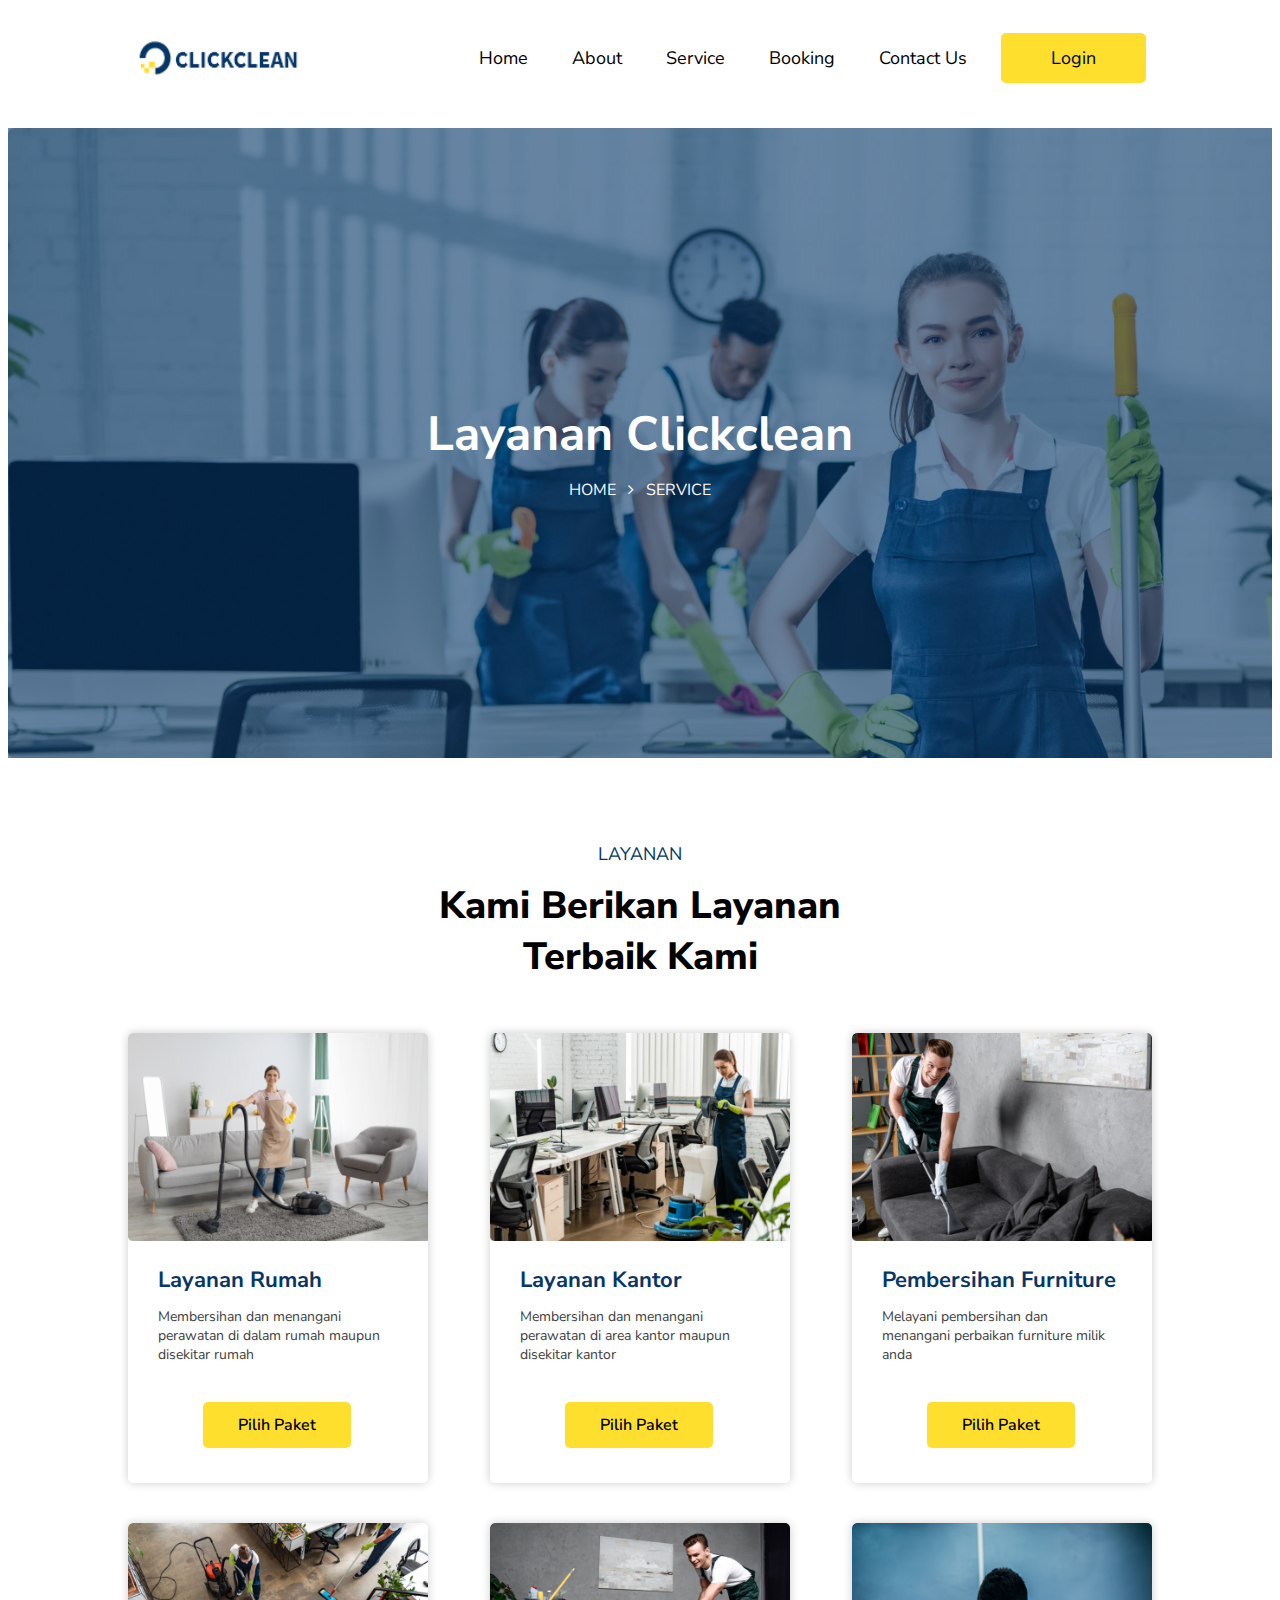
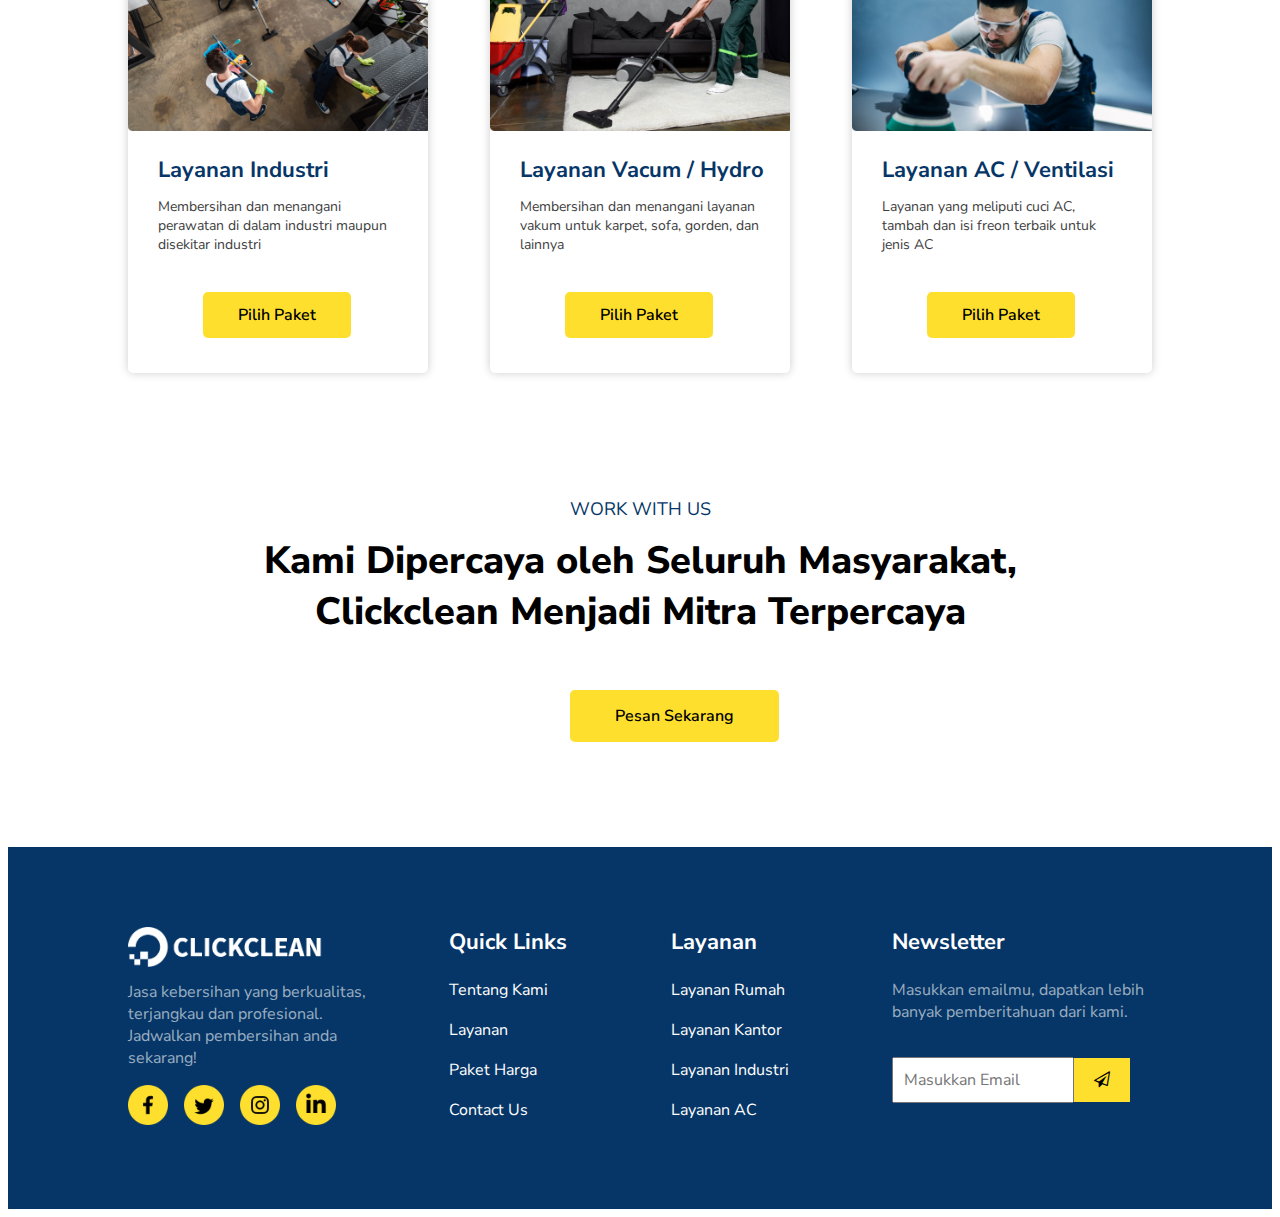
<file: service.html>
<!DOCTYPE html>

    <head>
        <meta charset="utf-8">
        <meta http-equiv="X-UA-Compatible" content="IE=edge">
        <title>Service | Clickclean</title>
        <meta name="description" content="">
        <meta name="viewport" content="width=device-width, initial-scale=1">
        <link rel="stylesheet" href="service.css">
        <link rel="stylesheet" href="https://cdnjs.cloudflare.com/ajax/libs/font-awesome/4.5.0/css/font-awesome.min.css" />
    </head>
    <body>
        <header>
            <img class="logo" src="images/Logo.png" alt="logo">
            <nav>
                <ul class="nav__links">
                    <li><a href="index.html">Home</a></li>
                    <li><a href="about.html">About</a></li>
                    <li><a href="service.html">Service</a></li>
                    <li><a href="booking.html">Booking</a></li>
                    <li><a href="contact.html">Contact Us</a></li>
                </ul>
            </nav>
            <a class="cta" href="Form Login.html"><button>Login</button></a>
        </header>

        <section class="banner">
            <div class="content-area">
            <div class="content">
            <h1>Layanan Clickclean</h1>
            <p>HOME</a> &nbsp;&nbsp;<i class="fa fa-angle-right"></i>&nbsp; &nbsp;SERVICE</p>
            </div>
            </div>
        </section>

        <section id="layanan">
            <div class="title">
            <h4>LAYANAN</h4> 
            <h2 class="display-5">Kami Berikan Layanan<br>Terbaik Kami</br></h2>
            </div>
            <div class="container-grd">
                <div class="box">
                    <img src="images/Replace with your image.png" class="bx" alt="">
                    <h3>Layanan Rumah</h3>
                    <p>Membersihan dan menangani<br>perawatan di dalam rumah maupun<br>disekitar rumah</p>
                    <br></br>
                    <a href="booking.html" class="button">Pilih Paket</a>
                </div>
                <div class="box">
                    <img src="images/layanankantor.png" class="bx" alt="">
                    <h3>Layanan Kantor</h3>
                    <p>Membersihan dan menangani<br>perawatan di area kantor maupun<br>disekitar kantor</p>
                    <br></br>
                    <a href="servicedetails.html" class="button">Pilih Paket</a>
                </div>
                <div class="box">
                    <img src="images/layananfurniture.png" class="bx" alt="">
                    <h3>Pembersihan Furniture</h3>
                    <p>Melayani pembersihan dan<br>menangani perbaikan furniture milik<br>anda</p>
                    <br></br>
                    <a href="booking.html" class="button">Pilih Paket</a>
                </div>
                <div class="box">
                    <img src="images/layananindustri.png" class="bx" alt="">
                    <h3>Layanan Industri</h3>
                    <p>Membersihan dan menangani<br>perawatan di dalam industri maupun<br>disekitar industri</p>
                    <br></br>
                    <a href="booking.html" class="button">Pilih Paket</a>
                </div>
                <div class="box">
                    <img src="images/layananvacum.png" class="bx" alt="">
                    <h3>Layanan Vacum / Hydro</h3>
                    <p>Membersihan dan menangani layanan<br>vakum untuk karpet, sofa, gorden, dan<br>lainnya</p>
                    <br></br>
                    <a href="booking.html" class="button">Pilih Paket</a>
                </div>
                <div class="box">
                    <img src="images/layananac.png" class="bx" alt="">
                    <h3>Layanan AC / Ventilasi</h3>
                    <p>Layanan yang meliputi cuci AC,<br>tambah dan isi freon terbaik untuk<br>jenis AC</p>
                    <br></br>
                    <a href="booking.html" class="button">Pilih Paket</a>
                </div>
            </div>
        </section>

        <section id="go-book">
            <div class="title-alternativebook">
                <h4>WORK WITH US</h4> 
                <h2 class="display-5">Kami Dipercaya oleh Seluruh Masyarakat,<br>Clickclean Menjadi Mitra Terpercaya</h2>
            </div>
            <br></br>
            <div class="ok2">
            <a href="booking.html" class="button">Pesan Sekarang</a>
            </div>
        </section>

        <section id="footer" class="section-footer">
            <div class="container-grd4">
                <div class="box">
                    <img src="images/Logo2.png" class="bx" alt="">
                    <p>Jasa kebersihan yang berkualitas, terjangkau dan profesional. Jadwalkan pembersihan anda sekarang!</p>
                    <img src="images/Icon Social Media.png" class="bx" alt="">
                </div>
                <div class="box2">
                    <h3>Quick Links</h3>
                    <li class="footer-list">Tentang Kami</li>
                    <br>
                    <li class="footer-list">Layanan</li>
                    <br>
                    <li class="footer-list">Paket Harga</li>
                    <br>
                    <li class="footer-list">Contact Us</li>
                </div>
                <div class="box3">
                    <h3>Layanan</h3>
                    <li class="footer-list">Layanan Rumah</li>
                    <br>
                    <li class="footer-list">Layanan Kantor</li>
                    <br>
                    <li class="footer-list">Layanan Industri</li>
                    <br>
                    <li class="footer-list">Layanan AC</li>
                </div>
                <div class="box">
                    <h3>Newsletter</h3>
                    <p>Masukkan emailmu, dapatkan lebih banyak pemberitahuan dari kami.</p>
                    <br>
                    <form action="" method="POST">
                        <input type="text" name="email" class="form_email" placeholder="Masukkan Email"><a href="#" class="button"><i class="fa fa-send-o"></i></a>
                </div>
        </section>
    </body>
</html>
</file>
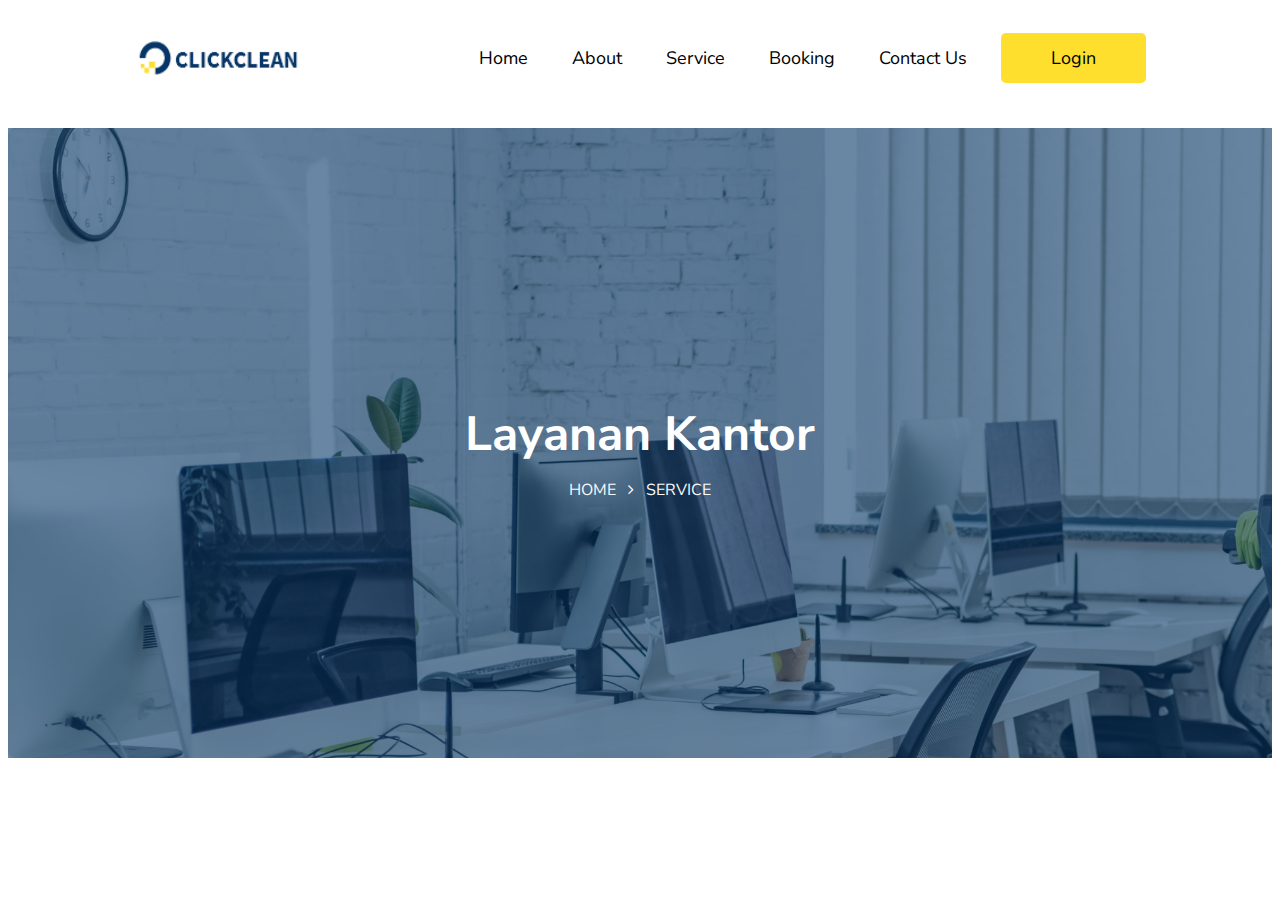
<file: servicedetails.html>
<!DOCTYPE html>

    <head>
        <meta charset="utf-8">
        <meta http-equiv="X-UA-Compatible" content="IE=edge">
        <title>Homepage | Clickclean</title>
        <meta name="description" content="">
        <meta name="viewport" content="width=device-width, initial-scale=1">
        <link rel="stylesheet" href="servicedetails.css">
        <link rel="stylesheet" href="https://cdnjs.cloudflare.com/ajax/libs/font-awesome/4.5.0/css/font-awesome.min.css" />
    </head>
    <body>
        <header>
            <img class="logo" src="images/Logo.png" alt="logo">
            <nav>
                <ul class="nav__links">
                    <li><a href="index.html">Home</a></li>
                    <li><a href="about.html">About</a></li>
                    <li><a href="service.html">Service</a></li>
                    <li><a href="booking.html">Booking</a></li>
                    <li><a href="contact.html">Contact Us</a></li>
                </ul>
            </nav>
            <a class="cta" href="Form Login.html"><button>Login</button></a>
        </header>

        <section class="banner">
            <div class="content-area">
            <div class="content">
            <h1>Layanan Kantor</h1>
            <p>HOME</a> &nbsp;&nbsp;<i class="fa fa-angle-right"></i>&nbsp; &nbsp;SERVICE</p>
            </div>
            </div>
        </section>
    </body>
</file>
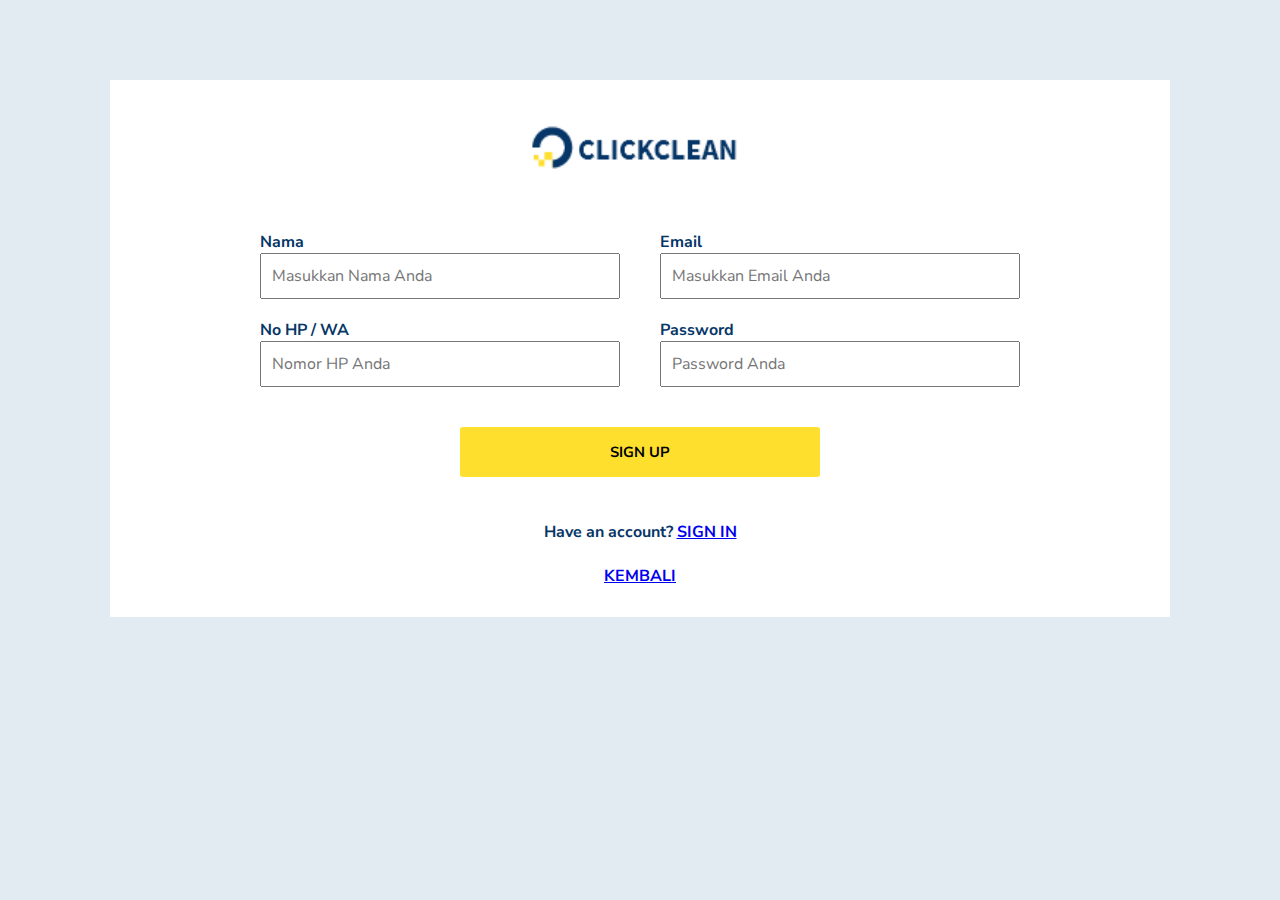
<file: signup.html>
<!DOCTYPE html> 
<html lang="en">
<head>
    <title>Sign Up | Clickclean</title>
    <link rel="stylesheet" type="text/css" href="signup.css">
    <link rel="stylesheet" href="https://fonts.googleapis.com/css2?family=Nunito+Sans&display=swap">
</head>
<body>
    <div class="kotak_login">
        <img class="logo" src="images/Logo.png" alt="logo">
        <div class="container-grd">
            <div class="box">
                <form action="" method="POST">
                    <label>Nama</label>
                    <input type="text" name="nama" class="form_login" placeholder="Masukkan Nama Anda">
                    <label>No HP / WA</label>
                    <input type="text" name="nohp" class="form_login" placeholder="Nomor HP Anda">
            </div>
            <div class="box">
                <form action="" method="POST">
                    <label>Email</label>
                    <input type="text" name="email" class="form_login" placeholder="Masukkan Email Anda">
                    <label>Password</label>
                    <input type="text" name="password" class="form_login" placeholder="Password Anda">
            </div>
        </div>
            <div class="okbutton">
                    <input type="submit" class="tombol_login" value="SIGN UP" href="">
            </div>
            <br></br>
            <div class="back">
                <center>
                <label>Have an account? <a href="Form Login.html" id="signup">SIGN IN</a></label>
                <br>
                </br>
                <label><a href="index.html" id="index">KEMBALI</a></label>
            </center>
            </div>
            </form>
    </div>
 </body>
</html>
</file>
<file: styles.css>
@import url('https://fonts.googleapis.com/css2?family=Nunito+Sans&display=swap');
@import url('https://fonts.googleapis.com/css2?family=Nunito+Sans:ital,wght@0,200;0,300;0,400;0,600;0,700;0,800;0,900;1,200;1,300;1,400;1,600&display=swap');

li, a, button {
    font-family: Nunito Sans;
    font-weight: 400;
    font-size: 18px;
    color: black;
    text-decoration: none;

}

header {
    display: flex;
    justify-content: space-between;
    align-items: center;
    padding: 20px 10%;
}

.logo {
    cursor: pointer;
    width: 170px;
    height: 60px; 
}

.nav__links {
    list-style: none;
    margin-right: -100px;
}

.nav__links li {
    display: inline-block;
    padding: 0px 20px;
}

.nav__links li a {
    transition: all 0.3s ease 0s;
}

.nav__links li a:hover {
    color: #FEDF2D
}

button {
    padding: 13px 50px;
    background-color: #FEDF2D;
    border: none;
    border-radius: 5px;
    cursor: pointer;
    transition: all 0.3s ease 0s; 
}

.img-content {
    position: right;
    justify-content: center;
}

.img-content img {
    max-height: 500px;

}

.container{
    max-width: 1250px;
    margin: auto;
    padding-left: 25px;
    padding-right: 25px;
}

.ok h4{
    margin-bottom: -20px;
    margin-left: 80px;
    font-family: Nunito Sans;
    font-weight: normal;
    font-size: 18px;
	color: #063667;
}
.ok h1{
        width: 640px;
        margin-left: 80px;
        font-family: Nunito Sans;
        font-weight: 800;
        font-size: 48px;
        z-index: 1;
}

.ok p{
    margin-left: 80px;
    font-family: Nunito Sans;
    font-weight: normal;
    font-size: 16px;
    color: #3e3e3e;
}
.ok .button{
    margin-left: 80px;
    background: #FEDF2D;
    padding: 15px 45px;
    border-radius: 5px;
    text-decoration: none;
    color: #000000;
    font-family: Nunito Sans;
    font-size: 16px;
    font-weight: 600;
}

.foto img{
    width: 680px;
    margin-left: -112px;

}

.section2{
    margin-top: 80px;
    background-color: #EEEEEE;
    padding-bottom: 60px;
}

.title h4{
    padding-top: 60px;
    text-align: center;
    font-family: Nunito Sans;
    font-weight: normal;
    font-size: 18px;
	color: #063667; 
}

.title h2{
    margin-top: -10px;
    text-align: center;
    font-family: Nunito Sans;
    font-weight: 800;
    font-size: 38px;
    z-index: 1;
}

.container-grd{
    display: flex;
    flex-wrap: wrap;
    justify-content: space-between;
    padding-left: 100px;
    padding-right: 100px;
}
.container-grd .box{
    position: relative;
    width: 330px;
    padding: 30px;
    background: #FFFFFF;
    border-radius: 10px;
    margin: 20px;
    box-sizing: border-box;
    overflow: hidden;
}

.container-grd .box .bx{
    position: center;
    justify-content: center;
    height: 60px;
    padding-left: 110px;
}

.container-grd .box h3{
    margin-top: 12px;
    text-align: center;
    font-family: Nunito Sans;
    font-weight: 700;
    font-size: 22px;
	color: #063667; 
}

.container-grd .box p{
    margin-top: -10px;
    text-align: center;
    font-family: Nunito Sans;
    font-weight: normal;
    font-size: 14px;
	color: #3E3E3E; 
}

.container-grd .box:hover{
    outline-style: auto;
    outline-color: #FEDF2D;
}

.pricing{
    width: 320px;
    height: 500px;
    border-radius: 10px;
    box-shadow: 0 0 10px rgba(0, 0, 0, 0.2);
    overflow: hidden;
    font-family: Nunito Sans;
    font-size: 16px;
    line-height: 1.5;
    color: #555555;
    margin: 15px;
}

.pricing-header{
    padding: 25px;
    background: #063667;
    color: #FFFFFF;
}

.header-title, .header-summary, .header-summary2{
    margin: 10px;
    text-align: center;
}

.header-title{
    font-size: 28px;
    font-weight: 700;
}

.header-summary{
    font-size: 22px;
    font-weight: 900;
}

.header-summary2{
    font-size: 14px;
    font-weight: normal;
}

.pricing-desc{
    padding: 25px;
}

.pricing-list{
    padding: 0;
    margin: 0;
}

.pricing-feature{
    list-style: none;
    margin: 0;
    padding-left: 25px;
    position: relative;
    font-size: 16px;
    margin-left: 20px;
}

.pricing-feature:not(:last-child){
    margin-bottom: 10px;
}

.fa-check{
    color: #29cf00;
}

.pricing-action .button{
    margin-left: 80px;
    background: #FEDF2D;
    padding: 12px 35px;
    border-radius: 5px;
    text-decoration: none;
    color: #000000;
    font-family: Nunito Sans;
    font-size: 16px;
    font-weight: 600;
    
}

.pricing-action2 .button{
    margin-left: 80px;
    background: #FEDF2D;
    padding: 12px 35px;
    border-radius: 5px;
    text-decoration: none;
    color: #000000;
    font-family: Nunito Sans;
    font-size: 16px;
    font-weight: 600;
    position: relative;
}

.pricing-action3 .button{
    margin-left: 80px;
    background: #FEDF2D;
    padding: 12px 35px;
    border-radius: 5px;
    text-decoration: none;
    color: #000000;
    font-family: Nunito Sans;
    font-size: 16px;
    font-weight: 600;
}

.pricing-container{
    display: flex;
    flex-wrap: wrap;
    margin-left: 100px;
    margin-right: 100px;
    justify-content: space-between;
}

.title-work h4{
    margin-left: 115px;
    padding-top: 80px;
    text-align: left;
    font-family: Nunito Sans;
    font-weight: normal;
    font-size: 18px;
	color: #063667; 
}

.title-work h2{
    margin-left: 115px;
    margin-top: -10px;
    text-align: left;
    font-family: Nunito Sans;
    font-weight: 800;
    font-size: 38px;
    z-index: 1;
}

.container-grd2{
    display: flex;
    flex-wrap: wrap;
    justify-content: space-between;
    padding-left: 80px;
    padding-right: 80px;
}
.container-grd2 .box{
    position: relative;
    width: 330px;
    padding: 20px;
    background: #FFFFFF;
    border-radius: 10px;
    margin: 20px;
    box-sizing: border-box;
    overflow: hidden;
    margin-top: 0px;
}

.container-grd2 .box .bx2{
    position: center;
    justify-content: center;
    height: 330px;
}

.container-grd2 .box h3{
    text-align: center;
    font-family: Nunito Sans;
    font-weight: 700;
    font-size: 22px;
	color: #063667;
    margin-top: auto; 
}

.container-grd2 .box p{
    margin-top: -10px;
    text-align: center;
    font-family: Nunito Sans;
    font-weight: normal;
    font-size: 16px;
	color: #3E3E3E; 
}

.section5{
    margin-top: 60px;
    background-color: #063667;
    padding-bottom: 60px;
}

.title-testi h4{
    margin-left: 115px;
    padding-top: 80px;
    text-align: left;
    font-family: Nunito Sans;
    font-weight: normal;
    font-size: 18px;
	color: #FFFFFF; 
}

.title-testi h2{
    margin-left: 115px;
    margin-top: -10px;
    text-align: left;
    font-family: Nunito Sans;
    font-weight: 800;
    color: #FFFFFF;
    font-size: 38px;
    z-index: 1;
}

.container-grd3{
    display: flex;
    flex-wrap: wrap;
    justify-content: space-between;
    padding-left: 80px;
    padding-right: 80px;
}

.container-grd3 .box{
    position: relative;
    width: 500px;
    padding: 30px;
    background: #FFFFFF;
    border-radius: 5px;
    margin: 30px;
    box-sizing: border-box;
    overflow: hidden;
    margin-top: 30px;
}

.container-grd3 .box .bx3{
    position: center;
    justify-content: center;
    height: 80px;
}

.container-grd3 .box p{
    margin-top: 30px;
    text-align: left;
    font-family: Nunito Sans;
    font-weight: normal;
    font-size: 16px;
	color: #3E3E3E; 
}

.title-alternativebook h4{
    padding-top: 80px;
    text-align: center;
    font-family: Nunito Sans;
    font-weight: normal;
    font-size: 18px;
	color: #063667; 
}

.title-alternativebook h2{
    margin-top: -10px;
    text-align: center;
    font-family: Nunito Sans;
    font-weight: 800;
    font-size: 38px;
    z-index: 1;
}

.ok2 .button{
    margin-left: 562px;
    background: #FEDF2D;
    padding: 15px 45px;
    border-radius: 5px;
    text-decoration: none;
    color: #000000;
    font-family: Nunito Sans;
    font-size: 16px;
    font-weight: 600;
}

.section-footer{
    margin-top: 120px;
    background-color: #063667;
    padding-bottom: 60px;
}

.container-grd4{
    display: flex;
    flex-wrap: wrap;
    justify-content: space-between;
    padding-left: 100px;
    padding-right: 100px;
}

.container-grd4 .box{
    position: relative;
    width: 300px;
    padding: 20px;
    border-radius: 10px;
    box-sizing: border-box;
    overflow: hidden;
    margin-top: 60px;
}

.container-grd4 .box2{
    position: relative;
    width: 200px;
    padding: 20px;
    border-radius: 10px;
    box-sizing: border-box;
    overflow: hidden;
    margin-top: 60px;
}

.container-grd4 .box3{
    position: relative;
    width: 200px;
    padding: 20px;
    border-radius: 10px;
    box-sizing: border-box;
    overflow: hidden;
    margin-top: 60px;
}

.container-grd4 .box .bx{
    position: center;
    justify-content: center;
    height: 40px;
}

.container-grd4 .box h3{
    text-align: left;
    font-family: Nunito Sans;
    font-weight: 700;
    font-size: 22px;
	color: #FFFFFF;
    margin-top: auto; 
}

.container-grd4 .box2 h3{
    text-align: left;
    font-family: Nunito Sans;
    font-weight: 700;
    font-size: 22px;
	color: #FFFFFF;
    margin-top: auto; 
}

.container-grd4 .box3 h3{
    text-align: left;
    font-family: Nunito Sans;
    font-weight: 700;
    font-size: 22px;
	color: #FFFFFF;
    margin-top: auto; 
}

.container-grd4 .box p{
    text-align: left;
    font-family: Nunito Sans;
    font-weight: normal;
    font-size: 16px;
	color: #ffffff9a;
    margin-top: 10px; 
}

.footer-list{
    list-style: none;
    margin: 0;
    position: relative;
    font-size: 16px;
    color: #FFFFFF;
}

.form_email{
	box-sizing : border-box;
	width: 70%;
	padding: 10px;
	font-size: 12pt;
	margin-bottom: 20px;
	font-family: Nunito Sans;
}

.button{
    background: #FEDF2D;
    padding: 11px 20px;
    text-decoration: none;
    color: #000000;
    font-family: Nunito Sans;
    font-size: 16px;
    font-weight: 600;
}
</file>
<file: about.css>
@import url('https://fonts.googleapis.com/css2?family=Nunito+Sans&display=swap');
@import url('https://fonts.googleapis.com/css2?family=Nunito+Sans:ital,wght@0,200;0,300;0,400;0,600;0,700;0,800;0,900;1,200;1,300;1,400;1,600&display=swap');

li, a, button {
    font-family:"Nunito Sans", sans-serif;
    font-weight: 400;
    font-size: 18px;
    color: black;
    text-decoration: none;

}

header {
    display: flex;
    justify-content: space-between;
    align-items: center;
    padding: 20px 10%;
}

.logo {
    cursor: pointer;
    width: 170px;
    height: 60px; 
}

.nav__links {
    list-style: none;
    margin-right: -100px;
}

.nav__links li {
    display: inline-block;
    padding: 0px 20px;
}

.nav__links li a {
    transition: all 0.3s ease 0s;
}

.nav__links li a:hover {
    color: #FEDF2D
}

button {
    padding: 13px 50px;
    background-color: #FEDF2D;
    border: none;
    border-radius: 5px;
    cursor: pointer;
    transition: all 0.3s ease 0s; 
}

.banner {
    width: 100%;
    height: 70vh;
    background-image: url(images/cropped-view-of-cleaner-washing-floor-with-mop-nea-GWRLT5A.jpg);
    background-size: cover;
    position: relative;
    display: flex;
    justify-content: center;
    align-items: center;
    margin-top: 20px;
}

.banner::after {
    content: '';
    display: block;
    position: absolute;
    top: 0;
    left: 0;
    right: 0;
    bottom: 0;
    background-color: #0636679a;
}

.content-area {
    height: 100%;
    display: flex;
    justify-content: center;
    align-items: center;
    z-index: 1;
}

.content {
    text-align: center;
}

.content h1 {
    font-family: Nunito Sans;
    font-size: 48px;
    font-weight: bolder;
    color: #FFFFFF;
    z-index: 1;
}

.content p {
    font-family: Nunito Sans;
    font-size: 16px;
    color: #FAFAFA;
    z-index: 1;
    margin-top: -20px;
}

.container{
    max-width: 1250px;
    margin: auto;
    padding-left: 25px;
    padding-right: 25px;
    margin-top: 80px;
}

.ok h4{
    margin-bottom: -20px;
    margin-left: 80px;
    font-family: Nunito Sans;
    font-weight: normal;
    font-size: 18px;
	color: #063667;
}
.ok h1{
        width: 640px;
        margin-left: 80px;
        font-family: Nunito Sans;
        font-weight: 800;
        font-size: 38px;
        z-index: 1;
}

.ok p{
    margin-left: 80px;
    font-family: Nunito Sans;
    font-weight: normal;
    font-size: 16px;
    color: #3e3e3e;
}

.foto img{
    width: 650px;
    margin-left: -82px;

}

.container-grd{
    display: flex;
    flex-wrap: wrap;
    justify-content: space-between;
    padding-left: 80px;
    padding-right: 80px;
}

.container-grd .box1{
    position: relative;
    width: 520px;
    padding: 30px;
    border-radius: 10px;
    margin: 20px;
    box-sizing: border-box;
    overflow: hidden;
}

.container-grd .box2{
    position: relative;
    width: 520px;
    padding: 30px;
    border-radius: 10px;
    margin: 20px;
    box-sizing: border-box;
    overflow: hidden;
    margin-top: 130px;
}

.box1 h4{
    padding-top: 60px;
    text-align: left;
    font-family: Nunito Sans;
    font-weight: normal;
    font-size: 18px;
	color: #063667; 
}

.box1 h2{
    margin-top: -10px;
    text-align: left;
    font-family: Nunito Sans;
    font-weight: 800;
    font-size: 38px;
    z-index: 1;
}

.container-grd .box2 p{
    margin-top: 30px;
    text-align: left;
    font-family: Nunito Sans;
    font-weight: normal;
    font-size: 16px;
	color: #3E3E3E; 
}

.foto-overview img{
    width: 1100px;
    margin-left: 120px;
    margin-top: -40px;
}

.section-team{
    margin-top: 120px;
    background-color: #063667;
    padding-bottom: 20px;
}

.title-team h4{
    padding-top: 60px;
    text-align: center;
    font-family: Nunito Sans;
    font-weight: normal;
    font-size: 18px;
	color: #FFFFFF; 
}

.title-team h2{
    margin-top: -10px;
    text-align: center;
    font-family: Nunito Sans;
    font-weight: 800;
    color: #FFFFFF;
    font-size: 38px;
    z-index: 1;
}

.container-grd2{
    display: flex;
    flex-wrap: wrap;
    justify-content: space-between;
    padding-left: 70px;
    padding-right: 70px;
}

.container-grd2 .box{
    position: relative;
    width: 340px;
    padding: 30px;
    border-radius: 10px;
    margin: 20px;
    box-sizing: border-box;
    overflow: hidden;
    margin-top: -5px;
}

.container-grd2 .box .bx{
    position: center;
    justify-content: center;
    height: 320px;
}

.container-grd2 .box .bx-star{
    position: center;
    justify-content: center;
    height: 20px;
    margin-left: 60px;
}

.container-grd2 .box h4{
    margin-top: 15px;
    text-align: center;
    font-family: Nunito Sans;
    font-weight: 700;
    font-size: 22px;
	color: #FFFFFF; 
}

.container-grd2 .box p{
    text-align: center;
    font-family: Nunito Sans;
    font-weight: normal;
    font-size: 14px;
	color: #FAFAFA; 
    margin-top: -20px;
}

.title-alternativebook h4{
    padding-top: 80px;
    text-align: center;
    font-family: Nunito Sans;
    font-weight: normal;
    font-size: 18px;
	color: #063667; 
}

.title-alternativebook h2{
    margin-top: -10px;
    text-align: center;
    font-family: Nunito Sans;
    font-weight: 800;
    font-size: 38px;
    z-index: 1;
}

.ok2 .button{
    margin-left: 562px;
    background: #FEDF2D;
    padding: 15px 45px;
    border-radius: 5px;
    text-decoration: none;
    color: #000000;
    font-family: Nunito Sans;
    font-size: 16px;
    font-weight: 600;
}

.section-footer{
    margin-top: 120px;
    background-color: #063667;
    padding-bottom: 60px;
}

.container-grd4{
    display: flex;
    flex-wrap: wrap;
    justify-content: space-between;
    padding-left: 100px;
    padding-right: 100px;
}

.container-grd4 .box{
    position: relative;
    width: 300px;
    padding: 20px;
    border-radius: 10px;
    box-sizing: border-box;
    overflow: hidden;
    margin-top: 60px;
}

.container-grd4 .box2{
    position: relative;
    width: 200px;
    padding: 20px;
    border-radius: 10px;
    box-sizing: border-box;
    overflow: hidden;
    margin-top: 60px;
}

.container-grd4 .box3{
    position: relative;
    width: 200px;
    padding: 20px;
    border-radius: 10px;
    box-sizing: border-box;
    overflow: hidden;
    margin-top: 60px;
}

.container-grd4 .box .bx{
    position: center;
    justify-content: center;
    height: 40px;
}

.container-grd4 .box h3{
    text-align: left;
    font-family: Nunito Sans;
    font-weight: 700;
    font-size: 22px;
	color: #FFFFFF;
    margin-top: auto; 
}

.container-grd4 .box2 h3{
    text-align: left;
    font-family: Nunito Sans;
    font-weight: 700;
    font-size: 22px;
	color: #FFFFFF;
    margin-top: auto; 
}

.container-grd4 .box3 h3{
    text-align: left;
    font-family: Nunito Sans;
    font-weight: 700;
    font-size: 22px;
	color: #FFFFFF;
    margin-top: auto; 
}

.container-grd4 .box p{
    text-align: left;
    font-family: Nunito Sans;
    font-weight: normal;
    font-size: 16px;
	color: #ffffff9a;
    margin-top: 10px; 
}

.footer-list{
    list-style: none;
    margin: 0;
    position: relative;
    font-size: 16px;
    color: #FFFFFF;
}

.form_email{
	box-sizing : border-box;
	width: 70%;
	padding: 10px;
	font-size: 12pt;
	margin-bottom: 20px;
	font-family: Nunito Sans;
}

.button{
    background: #FEDF2D;
    padding: 11px 20px;
    text-decoration: none;
    color: #000000;
    font-family: Nunito Sans;
    font-size: 16px;
    font-weight: 600;
}
</file>
<file: booking.css>
@import url('https://fonts.googleapis.com/css2?family=Nunito+Sans&display=swap');
@import url('https://fonts.googleapis.com/css2?family=Nunito+Sans:ital,wght@0,200;0,300;0,400;0,600;0,700;0,800;0,900;1,200;1,300;1,400;1,600&display=swap');

li, a, button {
    font-family:"Nunito Sans", sans-serif;
    font-weight: 400;
    font-size: 18px;
    color: black;
    text-decoration: none;

}

header {
    display: flex;
    justify-content: space-between;
    align-items: center;
    padding: 20px 10%;
}

.logo {
    cursor: pointer;
    width: 170px;
    height: 60px; 
}

.nav__links {
    list-style: none;
    margin-right: -100px;
}

.nav__links li {
    display: inline-block;
    padding: 0px 20px;
}

.nav__links li a {
    transition: all 0.3s ease 0s;
}

.nav__links li a:hover {
    color: #FEDF2D
}

button {
    padding: 13px 50px;
    background-color: #FEDF2D;
    border: none;
    border-radius: 5px;
    cursor: pointer;
    transition: all 0.3s ease 0s; 
}

.banner {
    width: 100%;
    height: 70vh;
    background-image: url(images/happy-multicultural-cleaners-looking-at-camera-whi-RQKQ9D4.jpg);
    background-size: cover;
    position: relative;
    display: flex;
    justify-content: center;
    align-items: center;
    margin-top: 20px;
}

.banner::after {
    content: '';
    display: block;
    position: absolute;
    top: 0;
    left: 0;
    right: 0;
    bottom: 0;
    background-color: #0636679a;
}

.content-area {
    height: 100%;
    display: flex;
    justify-content: center;
    align-items: center;
    z-index: 1;
}

.content {
    text-align: center;
}

.content h1 {
    font-family: Nunito Sans;
    font-size: 48px;
    font-weight: bolder;
    color: #FFFFFF;
    z-index: 1;
}

.content p {
    font-family: Nunito Sans;
    font-size: 16px;
    color: #FAFAFA;
    z-index: 1;
    margin-top: -20px;
}

.title h2{
    margin-top: 80px;
    text-align: center;
    font-family: Nunito Sans;
    font-weight: 800;
    font-size: 38px;
    z-index: 1;
}

.container-grd{
    display: flex;
    flex-wrap: wrap;
    justify-content: space-between;
    padding-left: 80px;
    padding-right: 80px;
}

.container-grd .box{
    position: relative;
    width: 500px;
    padding: 20px;
    border-radius: 10px;
    margin: 20px;
    box-sizing: border-box;
    overflow: hidden;
    margin-top: 20px;
}

label{
	font-size: 12pt;
	font-family: Nunito Sans;
	font-weight: 700;
}
 
.form_book{
	box-sizing : border-box;
	width: 100%;
	padding: 10px;
	font-size: 12pt;
	margin-bottom: 20px;
	font-family: Nunito Sans;
}

.layanan{
	box-sizing : border-box;
	width: 100%;
	padding: 10px;
	font-size: 12pt;
	margin-bottom: 20px;
	font-family: Nunito Sans;
}

.bayar{
	box-sizing : border-box;
	width: 100%;
	padding: 10px;
	font-size: 12pt;
	margin-bottom: 20px;
	font-family: Nunito Sans;
}

.form_bookadd{
	box-sizing : border-box;
	width: 100%;
	padding: 55px;
	font-size: 12pt;
	margin-bottom: 20px;
	font-family: Nunito Sans;
}

.fa-angle-down{
    content: f107;
}

.button{
    margin-left: 470px;
    background: #FEDF2D;
    padding: 20px 45px;
    border-radius: 5px;
    border: none;
    text-decoration: none;
    color: #000000;
    font-family: Nunito Sans;
    font-size: 16px;
    font-weight: 600;
}

.section-footer{
    margin-top: 120px;
    background-color: #063667;
    padding-bottom: 60px;
}

.container-grd4{
    display: flex;
    flex-wrap: wrap;
    justify-content: space-between;
    padding-left: 100px;
    padding-right: 100px;
}

.container-grd4 .box{
    position: relative;
    width: 300px;
    padding: 20px;
    border-radius: 10px;
    box-sizing: border-box;
    overflow: hidden;
    margin-top: 60px;
}

.container-grd4 .box2{
    position: relative;
    width: 200px;
    padding: 20px;
    border-radius: 10px;
    box-sizing: border-box;
    overflow: hidden;
    margin-top: 60px;
}

.container-grd4 .box3{
    position: relative;
    width: 200px;
    padding: 20px;
    border-radius: 10px;
    box-sizing: border-box;
    overflow: hidden;
    margin-top: 60px;
}

.container-grd4 .box .bx{
    position: center;
    justify-content: center;
    height: 40px;
}

.container-grd4 .box h3{
    text-align: left;
    font-family: Nunito Sans;
    font-weight: 700;
    font-size: 22px;
	color: #FFFFFF;
    margin-top: auto; 
}

.container-grd4 .box2 h3{
    text-align: left;
    font-family: Nunito Sans;
    font-weight: 700;
    font-size: 22px;
	color: #FFFFFF;
    margin-top: auto; 
}

.container-grd4 .box3 h3{
    text-align: left;
    font-family: Nunito Sans;
    font-weight: 700;
    font-size: 22px;
	color: #FFFFFF;
    margin-top: auto; 
}

.container-grd4 .box p{
    text-align: left;
    font-family: Nunito Sans;
    font-weight: normal;
    font-size: 16px;
	color: #ffffff9a;
    margin-top: 10px; 
}

.footer-list{
    list-style: none;
    margin: 0;
    position: relative;
    font-size: 16px;
    color: #FFFFFF;
}

.form_email{
	box-sizing : border-box;
	width: 70%;
	padding: 10px;
	font-size: 12pt;
	margin-bottom: 20px;
	font-family: Nunito Sans;
}

.button2{
    background: #FEDF2D;
    padding: 11px 20px;
    text-decoration: none;
    color: #000000;
    font-family: Nunito Sans;
    font-size: 16px;
    font-weight: 600;
}
</file>
<file: contact.css>
@import url('https://fonts.googleapis.com/css2?family=Nunito+Sans&display=swap');
@import url('https://fonts.googleapis.com/css2?family=Nunito+Sans:ital,wght@0,200;0,300;0,400;0,600;0,700;0,800;0,900;1,200;1,300;1,400;1,600&display=swap');

li, a, button {
    font-family:"Nunito Sans", sans-serif;
    font-weight: 400;
    font-size: 18px;
    color: black;
    text-decoration: none;

}

header {
    display: flex;
    justify-content: space-between;
    align-items: center;
    padding: 20px 10%;
}

.logo {
    cursor: pointer;
    width: 170px;
    height: 60px; 
}

.nav__links {
    list-style: none;
    margin-right: -100px;
}

.nav__links li {
    display: inline-block;
    padding: 0px 20px;
}

.nav__links li a {
    transition: all 0.3s ease 0s;
}

.nav__links li a:hover {
    color: #FEDF2D
}

button {
    padding: 13px 50px;
    background-color: #FEDF2D;
    border: none;
    border-radius: 5px;
    cursor: pointer;
    transition: all 0.3s ease 0s; 
}

.banner {
    width: 100%;
    height: 70vh;
    background-image: url(images/cropped-view-of-cleaner-washing-stairs-with-mop-SXHPS6U.jpg);
    background-size: cover;
    position: relative;
    display: flex;
    justify-content: center;
    align-items: center;
    margin-top: 20px;
}

.banner::after {
    content: '';
    display: block;
    position: absolute;
    top: 0;
    left: 0;
    right: 0;
    bottom: 0;
    background-color: #0636679a;
}

.content-area {
    height: 100%;
    display: flex;
    justify-content: center;
    align-items: center;
    z-index: 1;
}

.content {
    text-align: center;
}

.content h1 {
    font-family: Nunito Sans;
    font-size: 48px;
    font-weight: bolder;
    color: #FFFFFF;
    z-index: 1;
}

.content p {
    font-family: Nunito Sans;
    font-size: 16px;
    color: #FAFAFA;
    z-index: 1;
    margin-top: -20px;
}

.container-grd{
    display: flex;
    flex-wrap: wrap;
    justify-content: space-between;
    padding-left: 50px;
    padding-right: 100px;
}
.container-grd .box{
    position: relative;
    width: 280px;
    background: #FFFFFF;
    border-radius: 5px;
    margin: 20px;
    box-sizing: border-box;
    overflow: hidden;
    margin-top: 80px;
}

.container-grd .box .bx{
    position: center;
    justify-content: center;
    height: 120px;
    margin-left: 90px;
}

.container-grd .box h3{
    margin-top: 20px;
    margin-left: 25px;
    text-align: center;
    font-family: Nunito Sans;
    font-weight: 700;
    font-size: 22px;
	color: #063667; 
}

.container-grd .box p{
    margin-top: -10px;
    margin-left: 30px;
    text-align: center;
    font-family: Nunito Sans;
    font-weight: normal;
    font-size: 16px;
}

.foto-map iframe{
    margin-top: 80px;
}

.section-footer{
    margin-top: 120px;
    background-color: #063667;
    padding-bottom: 60px;
}

.container-grd4{
    display: flex;
    flex-wrap: wrap;
    justify-content: space-between;
    padding-left: 100px;
    padding-right: 100px;
}

.container-grd4 .box{
    position: relative;
    width: 300px;
    padding: 20px;
    border-radius: 10px;
    box-sizing: border-box;
    overflow: hidden;
    margin-top: 60px;
}

.container-grd4 .box2{
    position: relative;
    width: 200px;
    padding: 20px;
    border-radius: 10px;
    box-sizing: border-box;
    overflow: hidden;
    margin-top: 60px;
}

.container-grd4 .box3{
    position: relative;
    width: 200px;
    padding: 20px;
    border-radius: 10px;
    box-sizing: border-box;
    overflow: hidden;
    margin-top: 60px;
}

.container-grd4 .box .bx{
    position: center;
    justify-content: center;
    height: 40px;
}

.container-grd4 .box h3{
    text-align: left;
    font-family: Nunito Sans;
    font-weight: 700;
    font-size: 22px;
	color: #FFFFFF;
    margin-top: auto; 
}

.container-grd4 .box2 h3{
    text-align: left;
    font-family: Nunito Sans;
    font-weight: 700;
    font-size: 22px;
	color: #FFFFFF;
    margin-top: auto; 
}

.container-grd4 .box3 h3{
    text-align: left;
    font-family: Nunito Sans;
    font-weight: 700;
    font-size: 22px;
	color: #FFFFFF;
    margin-top: auto; 
}

.container-grd4 .box p{
    text-align: left;
    font-family: Nunito Sans;
    font-weight: normal;
    font-size: 16px;
	color: #ffffff9a;
    margin-top: 10px; 
}

.footer-list{
    list-style: none;
    margin: 0;
    position: relative;
    font-size: 16px;
    color: #FFFFFF;
}

.form_email{
	box-sizing : border-box;
	width: 70%;
	padding: 10px;
	font-size: 12pt;
	margin-bottom: 20px;
	font-family: Nunito Sans;
}

.button{
    background: #FEDF2D;
    padding: 11px 20px;
    text-decoration: none;
    color: #000000;
    font-family: Nunito Sans;
    font-size: 16px;
    font-weight: 600;
}
</file>
<file: login.css>
@import url('https://fonts.googleapis.com/css2?family=Nunito+Sans:ital,wght@0,200;0,300;0,400;0,600;0,700;0,800;0,900;1,200;1,300;1,400;1,600&display=swap');

body{
	font-family: Nunito Sans;
	color: #063667;
	background: #E2EAF2;
}
 
.logo {
    cursor: pointer;
    width: 220px;
    height: 75px;
	padding-left: 60px; 
}
 
.kotak_login{
	width: 350px;
	background: white;
	margin: 80px auto;
	padding: 30px 40px;
}
 
label{
	font-size: 12pt;
	font-family: Nunito Sans;
	font-weight: bold;
}
 
.form_login{
	box-sizing : border-box;
	width: 100%;
	padding: 10px;
	font-size: 12pt;
	margin-bottom: 20px;
	font-family: Nunito Sans;
}
 
.tombol_login{
	background: #FEDF2D;
	color: black;
	font-size: 11pt;
	width: 100%;
	border: none;
	border-radius: 3px;
	padding: 12px 25px;
	font-family: Nunito Sans;
	font-weight: bold;
}
 
.button{
	color: black;
	text-decoration: none;
	font-size: 12pt;
	font-family: Nunito Sans;
}
</file>
<file: service.css>
@import url('https://fonts.googleapis.com/css2?family=Nunito+Sans&display=swap');
@import url('https://fonts.googleapis.com/css2?family=Nunito+Sans:ital,wght@0,200;0,300;0,400;0,600;0,700;0,800;0,900;1,200;1,300;1,400;1,600&display=swap');

li, a, button {
    font-family:"Nunito Sans", sans-serif;
    font-weight: 400;
    font-size: 18px;
    color: black;
    text-decoration: none;

}

header {
    display: flex;
    justify-content: space-between;
    align-items: center;
    padding: 20px 10%;
}

.logo {
    cursor: pointer;
    width: 170px;
    height: 60px; 
}

.nav__links {
    list-style: none;
    margin-right: -100px;
}

.nav__links li {
    display: inline-block;
    padding: 0px 20px;
}

.nav__links li a {
    transition: all 0.3s ease 0s;
}

.nav__links li a:hover {
    color: #FEDF2D
}

button {
    padding: 13px 50px;
    background-color: #FEDF2D;
    border: none;
    border-radius: 5px;
    cursor: pointer;
    transition: all 0.3s ease 0s; 
}

.banner {
    width: 100%;
    height: 70vh;
    background-image: url(images/panoramic-shot-of-smiling-cleaner-standing-with-ha-TFFCR6Q.jpg);
    background-size: cover;
    position: relative;
    display: flex;
    justify-content: center;
    align-items: center;
    margin-top: 20px;
}

.banner::after {
    content: '';
    display: block;
    position: absolute;
    top: 0;
    left: 0;
    right: 0;
    bottom: 0;
    background-color: #0636679a;
}

.content-area {
    height: 100%;
    display: flex;
    justify-content: center;
    align-items: center;
    z-index: 1;
}

.content {
    text-align: center;
}

.content h1 {
    font-family: Nunito Sans;
    font-size: 48px;
    font-weight: bolder;
    color: #FFFFFF;
    z-index: 1;
}

.content p {
    font-family: Nunito Sans;
    font-size: 16px;
    color: #FAFAFA;
    z-index: 1;
    margin-top: -20px;
}

.title h4{
    padding-top: 60px;
    text-align: center;
    font-family: Nunito Sans;
    font-weight: normal;
    font-size: 18px;
	color: #063667; 
}

.title h2{
    margin-top: -10px;
    text-align: center;
    font-family: Nunito Sans;
    font-weight: 800;
    font-size: 38px;
    z-index: 1;
}

.container-grd{
    display: flex;
    flex-wrap: wrap;
    justify-content: space-between;
    padding-left: 100px;
    padding-right: 100px;
}
.container-grd .box{
    position: relative;
    width: 300px;
    height: 450px;
    background: #FFFFFF;
    box-shadow: 0 0 10px rgba(0, 0, 0, 0.2);
    border-radius: 5px;
    margin: 20px;
    box-sizing: border-box;
    overflow: hidden;
}

.container-grd .box .bx{
    position: center;
    justify-content: center;
    height: 208px;
}

.container-grd .box h3{
    margin-top: 20px;
    margin-left: 30px;
    text-align: left;
    font-family: Nunito Sans;
    font-weight: 700;
    font-size: 22px;
	color: #063667; 
}

.container-grd .box p{
    margin-top: -10px;
    margin-left: 30px;
    text-align: left;
    font-family: Nunito Sans;
    font-weight: normal;
    font-size: 14px;
	color: #3E3E3E; 
}

.container-grd .box .button{
    margin-left: 75px;
    background: #FEDF2D;
    padding: 12px 35px;
    border-radius: 5px;
    text-decoration: none;
    color: #000000;
    font-family: Nunito Sans;
    font-size: 16px;
    font-weight: 600; 
}

.title-alternativebook h4{
    padding-top: 80px;
    text-align: center;
    font-family: Nunito Sans;
    font-weight: normal;
    font-size: 18px;
	color: #063667; 
}

.title-alternativebook h2{
    margin-top: -10px;
    text-align: center;
    font-family: Nunito Sans;
    font-weight: 800;
    font-size: 38px;
    z-index: 1;
}

.ok2 .button{
    margin-left: 562px;
    background: #FEDF2D;
    padding: 15px 45px;
    border-radius: 5px;
    text-decoration: none;
    color: #000000;
    font-family: Nunito Sans;
    font-size: 16px;
    font-weight: 600;
}

.section-footer{
    margin-top: 120px;
    background-color: #063667;
    padding-bottom: 60px;
}

.container-grd4{
    display: flex;
    flex-wrap: wrap;
    justify-content: space-between;
    padding-left: 100px;
    padding-right: 100px;
}

.container-grd4 .box{
    position: relative;
    width: 300px;
    padding: 20px;
    border-radius: 10px;
    box-sizing: border-box;
    overflow: hidden;
    margin-top: 60px;
}

.container-grd4 .box2{
    position: relative;
    width: 200px;
    padding: 20px;
    border-radius: 10px;
    box-sizing: border-box;
    overflow: hidden;
    margin-top: 60px;
}

.container-grd4 .box3{
    position: relative;
    width: 200px;
    padding: 20px;
    border-radius: 10px;
    box-sizing: border-box;
    overflow: hidden;
    margin-top: 60px;
}

.container-grd4 .box .bx{
    position: center;
    justify-content: center;
    height: 40px;
}

.container-grd4 .box h3{
    text-align: left;
    font-family: Nunito Sans;
    font-weight: 700;
    font-size: 22px;
	color: #FFFFFF;
    margin-top: auto; 
}

.container-grd4 .box2 h3{
    text-align: left;
    font-family: Nunito Sans;
    font-weight: 700;
    font-size: 22px;
	color: #FFFFFF;
    margin-top: auto; 
}

.container-grd4 .box3 h3{
    text-align: left;
    font-family: Nunito Sans;
    font-weight: 700;
    font-size: 22px;
	color: #FFFFFF;
    margin-top: auto; 
}

.container-grd4 .box p{
    text-align: left;
    font-family: Nunito Sans;
    font-weight: normal;
    font-size: 16px;
	color: #ffffff9a;
    margin-top: 10px; 
}

.footer-list{
    list-style: none;
    margin: 0;
    position: relative;
    font-size: 16px;
    color: #FFFFFF;
}

.form_email{
	box-sizing : border-box;
	width: 70%;
	padding: 10px;
	font-size: 12pt;
	margin-bottom: 20px;
	font-family: Nunito Sans;
}

.button{
    background: #FEDF2D;
    padding: 11px 20px;
    text-decoration: none;
    color: #000000;
    font-family: Nunito Sans;
    font-size: 16px;
    font-weight: 600;
}
</file>
<file: servicedetails.css>
@import url('https://fonts.googleapis.com/css2?family=Nunito+Sans&display=swap');
@import url('https://fonts.googleapis.com/css2?family=Nunito+Sans:ital,wght@0,200;0,300;0,400;0,600;0,700;0,800;0,900;1,200;1,300;1,400;1,600&display=swap');

li, a, button {
    font-family:"Nunito Sans", sans-serif;
    font-weight: 400;
    font-size: 18px;
    color: black;
    text-decoration: none;

}

header {
    display: flex;
    justify-content: space-between;
    align-items: center;
    padding: 20px 10%;
}

.logo {
    cursor: pointer;
    width: 170px;
    height: 60px; 
}

.nav__links {
    list-style: none;
    margin-right: -100px;
}

.nav__links li {
    display: inline-block;
    padding: 0px 20px;
}

.nav__links li a {
    transition: all 0.3s ease 0s;
}

.nav__links li a:hover {
    color: #FEDF2D
}

button {
    padding: 13px 50px;
    background-color: #FEDF2D;
    border: none;
    border-radius: 5px;
    cursor: pointer;
    transition: all 0.3s ease 0s; 
}

.banner {
    width: 100%;
    height: 70vh;
    background-image: url(images/young-cleaner-washing-floor-in-open-space-office-w-6SNVDRD.jpg);
    background-size: cover;
    position: relative;
    display: flex;
    justify-content: center;
    align-items: center;
    margin-top: 20px;
}

.banner::after {
    content: '';
    display: block;
    position: absolute;
    top: 0;
    left: 0;
    right: 0;
    bottom: 0;
    background-color: #0636679a;
}

.content-area {
    height: 100%;
    display: flex;
    justify-content: center;
    align-items: center;
    z-index: 1;
}

.content {
    text-align: center;
}

.content h1 {
    font-family: Nunito Sans;
    font-size: 48px;
    font-weight: bolder;
    color: #FFFFFF;
    z-index: 1;
}

.content p {
    font-family: Nunito Sans;
    font-size: 16px;
    color: #FAFAFA;
    z-index: 1;
    margin-top: -20px;
}
</file>
<file: signup.css>
@import url('https://fonts.googleapis.com/css2?family=Nunito+Sans:ital,wght@0,200;0,300;0,400;0,600;0,700;0,800;0,900;1,200;1,300;1,400;1,600&display=swap');

body{
	font-family: Nunito Sans;
	color: #063667;
	background: #E2EAF2;
}
 
.logo {
    cursor: pointer;
    width: 220px;
    height: 75px;
	padding-left: 335px; 
}
 
.kotak_login{
	width: 900px;
	background: white;
	margin: 80px auto;
	padding: 30px 80px;
}

label{
	font-size: 12pt;
	font-family: Nunito Sans;
	font-weight: bold;
}

.container-grd{
    display: flex;
    flex-wrap: wrap;
    justify-content: space-between;
    padding-left: 50px;
    padding-right: 50px;
}

.container-grd .box{
    position: relative;
    width: 400px;
    padding: 20px;
    border-radius: 10px;
    box-sizing: border-box;
    overflow: hidden;
    margin-top: 20px;
}
 
.form_login{
	box-sizing : border-box;
	width: 100%;
	padding: 10px 10px;
	font-size: 12pt;
	margin-bottom: 20px;
	font-family: Nunito Sans;
}
 
.tombol_login{
	background: #FEDF2D;
	color: black;
	font-size: 11pt;
	width: 40%;
	height: 50px;
	border: none;
	border-radius: 3px;
	padding: 12px 25px;
	font-family: Nunito Sans;
	font-weight: bold;
	margin-left: 270px;
}
</file>
